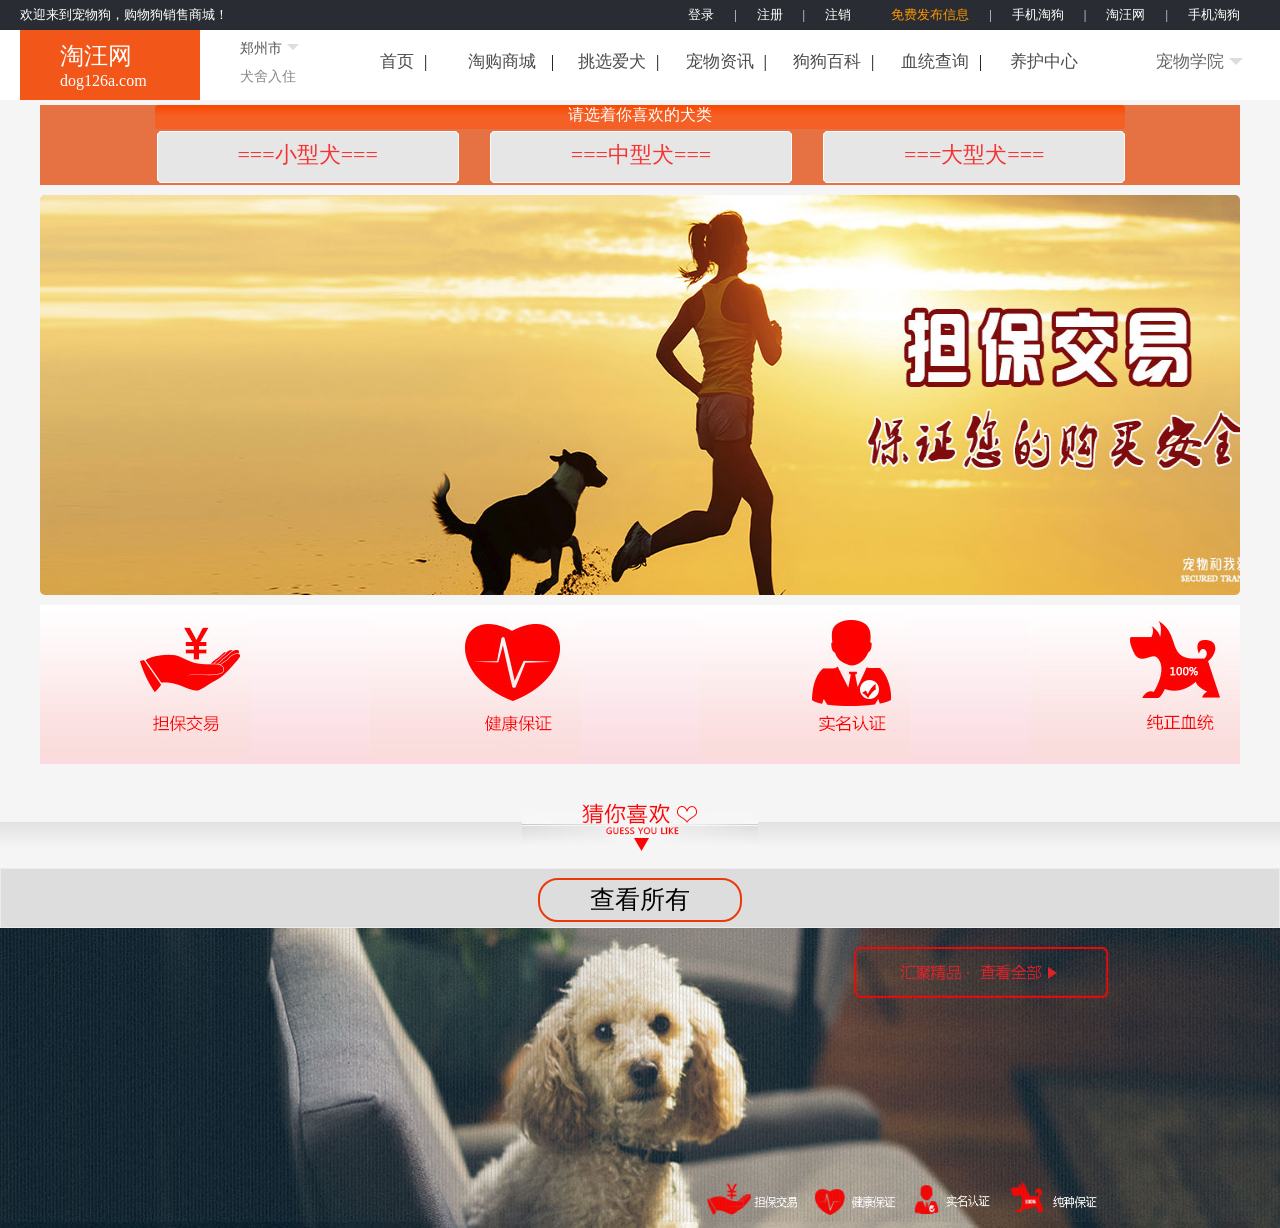
<file: commodity.html>
<!doctype html>
<html lang="en">
 <head>
  <meta charset="UTF-8">
  <meta name="Generator" content="EditPlus®">
  <meta name="Author" content="">
  <meta name="Keywords" content="">
  <meta name="Description" content="">
  <title>Document</title>
  <link rel="stylesheet" href="css/commodity.css">
  <link rel="stylesheet" href="css/base.css">
 </head>
 <body>
 <div id="header"></div>
 <!-- 导航栏  -->
   <div id="aside">
	<div>
		<div id="hint">
			请选着你喜欢的犬类
	    </div>
		  <div id="bigbox">
			<div id="marginbox">
				<div class="tobox1">
					<div class="box"><a href="">贵宾犬</a><a href="">博美犬</a></div>
				</div>
				<div class="tobox2">
					<div class="box"><a href="">泰迪犬</a><a href="">柯基犬</a></div>
				</div>
				<div class="tobox3">
					<div class="box"><a href="">茶杯犬</a><a href="">比熊犬</a></div>
				</div>
				<div class="tobox4">
					<div class="box"><a href="">比格犬</a><a href="">吉娃娃</a></div>
				</div>
				<div class="tobox5">
					<div class="maxbox">===小型犬===</div>
				</div>
			</div>
			<div id="marginbox">
				<div class="tobox1">
					<div class="box"><a href="">哈士奇</a><a href="">拉布拉多</a></div>
				</div>
				<div class="tobox2">
					<div class="box"><a href="">萨摩耶</a><a href="">金毛犬</a></div>
				</div>
				<div class="tobox3">
					<div class="box"><a href="">边境牧羊犬</a><a href="">松狮犬</a></div>
				</div>
				<div class="tobox4">
					<div class="box"><a href="">沙皮犬</a><a href="">柴犬</a></div>
				</div>
				<div class="tobox5">
					<div class="maxbox">===中型犬===</div>
				</div>
			</div>
			<div id="marginbox">
				<div class="tobox1">
					<div class="box"><a href="">阿拉斯加犬</a><a href="">秋田犬</a></div>
				</div>
				<div class="tobox2">
					<div class="box"><a href="">巨型贵宾犬</a><a href="">罗威纳</a></div>
				</div>
				<div class="tobox3">
					<div class="box"><a href="">藏獒</a><a href="">大白熊</a></div>
				</div>
				<div class="tobox4">
					<div class="box"><a href="">杜宾</a><a href="">杜高犬</a></div>
				</div>
				<div class="tobox5">
					<div class="maxbox">===大型犬===</div>
				</div>
			</div>
		  </div>
	</div>
   </div>
  </div>
 <!-- 轮播图  -->
	<div id="frame">
		<div id="potos" class="play">
			<div class="img">
				<img src="img/commodity/201801291216541604[1].jpg" alt="" width="1600" height="400">
				<img src="img/commodity/201801291217096050[1].jpg" alt="" width="1600" height="400">	
			</div>
		</div>
	</div>
<!---------- 各种认证 -------->
	<div id="renzheng">
		<a href=""><div class="renz yi"></div></a>
		<a href=""><div class="renz er"></div></a>
		<a href=""><div class="renz san"></div></a>
		<a href=""><div class="renz si"></div></a>
	</div>
<!------ 商品信息列表 -------->
	<div>
		<img src="img/commodity/image-6[1].jpg" alt="">
	</div>
	<div id="kong"></div>
	<div id="money">
		<div id="bigtable">
			<ul id="table"></ul>
		</div>	
	</div>
<!-------------- 查看所有 -------------->
	<div>
		<a href="#">
			查看所有
		</a>
	</div>
<!----------- 末尾图片 --------------->
<div id="over">
	<img src="img/commodity/foot_02[1].jpg" alt="404"width="1400" height="300px">
</div>
 <script src="js/jquery-1.11.3.js"></script>
<!--  <script src="js/header.js"></script> -->
 <script src="js/commodity.js"></script>

 <script>
	  $("#header").load("header.html");
	</script>
 </body>
</html>
</file>
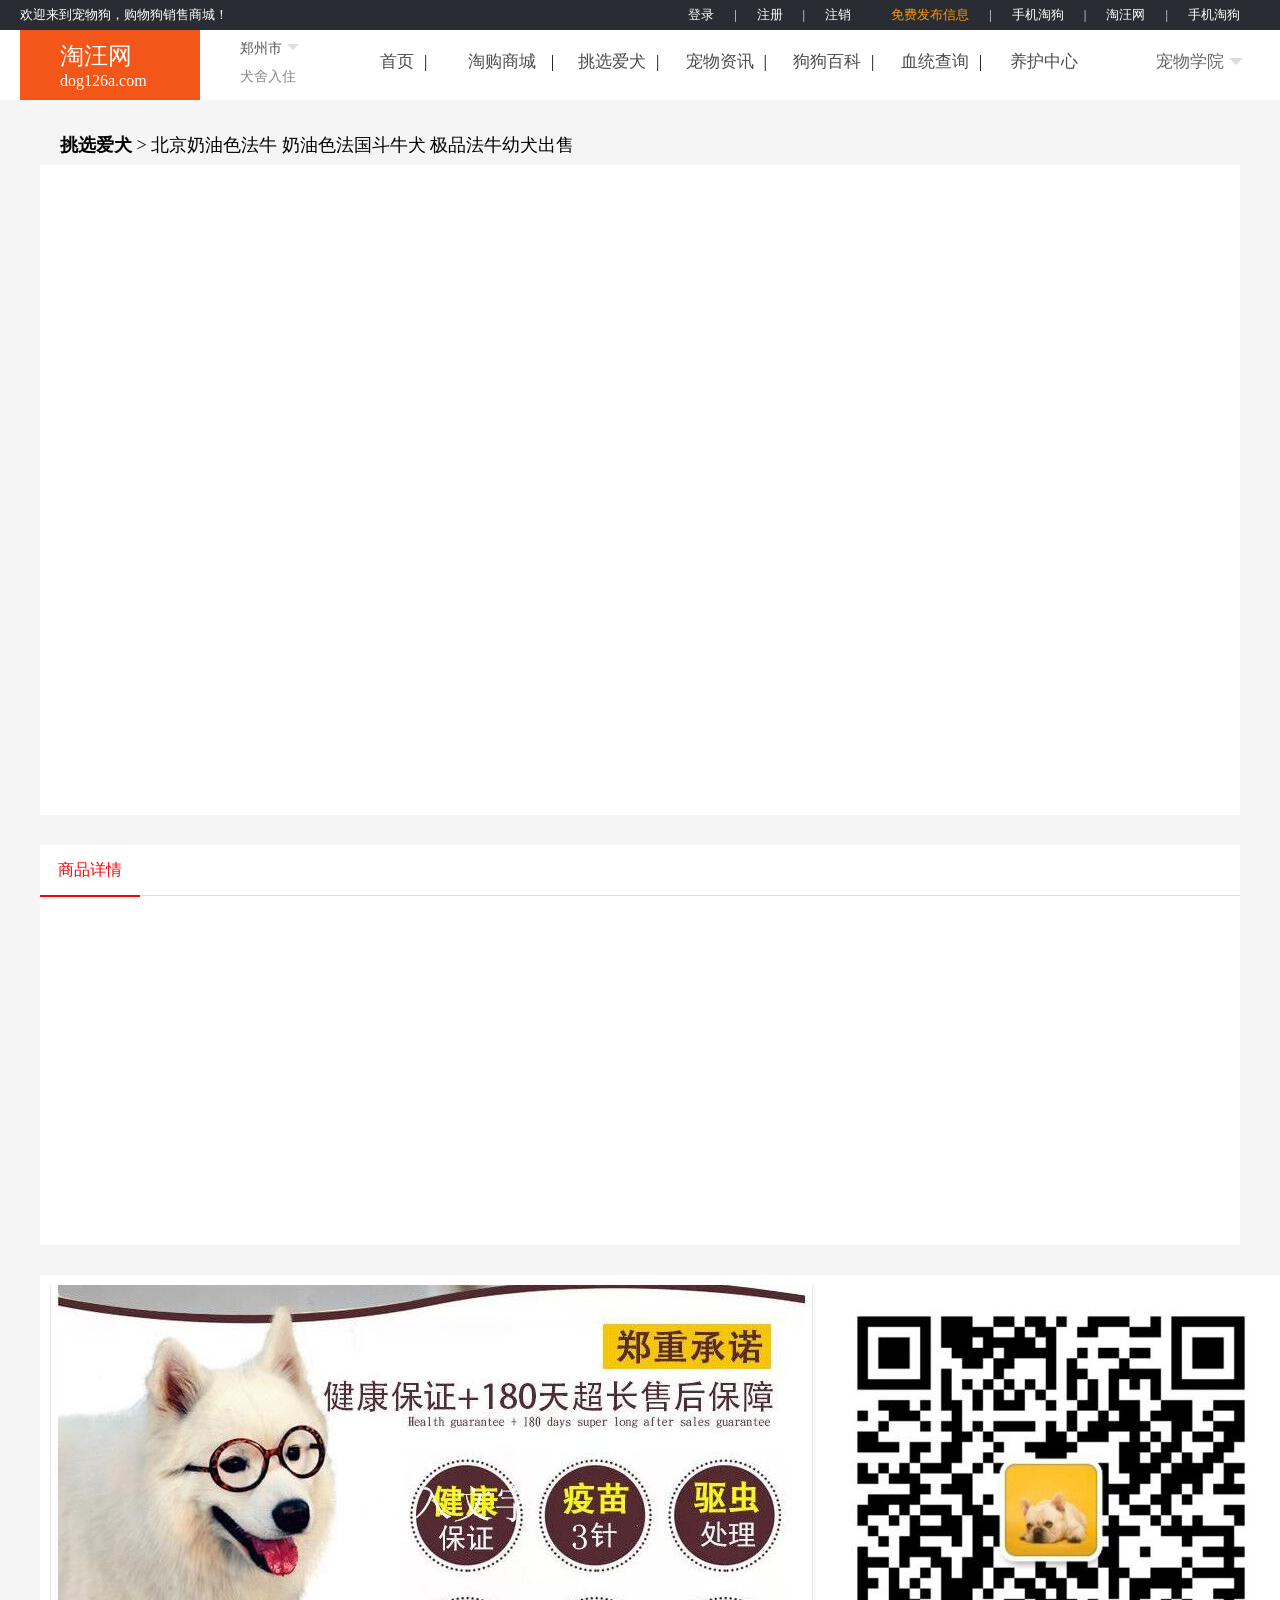
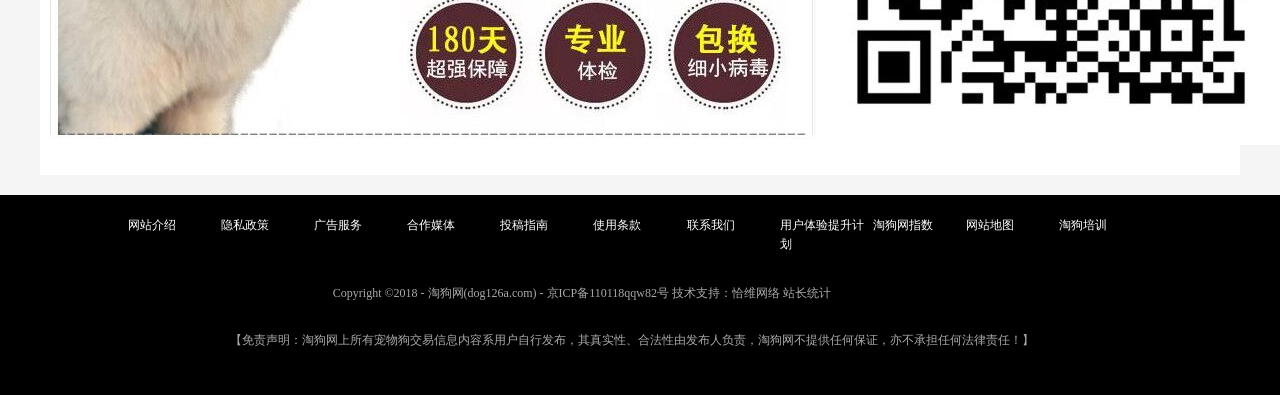
<file: dog_detail.html>
<!doctype html>
<html lang="en">
<head>
	<meta charset="UTF-8">
	<title>Document</title>
	<link rel="stylesheet" href="css/base.css">
	<link rel="stylesheet" href="css/dog_detail.css">
	
</head>
<body>
	<div id="header"></div>
    <div id="main">
	
	  <div class="current_page">
	    <span><a href="dog_select.html">挑选爱犬  </a>></span>
	    <span>北京奶油色法牛 奶油色法国斗牛犬 极品法牛幼犬出售</span>
	  </div>
	  <div class="main_body">
	    <div class="dog_detail">
		</div>
		<div class="comment">
		  <div class="title"><span>商品详情</span></div>
		  <div class="bottom">
            <!--<div class="desc"> 
			  <ul>
			    <li>基本信息</li>
			    <li><span>品种:</span>法国斗牛犬</li>
			    <li><span>别名:</span>牛头犬</li>
			    <li><span>身高:</span>30-31cm</li>
			    <li><span>体重:</span>30-31cm</li>
			    <li><span>寿命:</span>12-15岁</li>
			    <li><span>功能:</span>家庭犬</li>
			    <li><span>产地:</span>法国</li>
			  </ul>
			</div>
		    <div class="paw">
			  <ul>
			    <li>详细特征</li>
			    <li>
				  <span>粘人程度:</span>
				  <span><img src="img/dog_select/stars.png" alt=""></span>
				  <span><img src="img/dog_select/stars-o.png" alt=""></span>
				</li>
			    <li>
				  <span>掉毛程度:</span>
				  <span><img src="img/dog_select/stars.png" alt=""></span>
				  <span><img src="img/dog_select/stars-o.png" alt=""></span>
				</li>
                <li>
				  <span>美容频度:</span>
				  <span><img src="img/dog_select/stars.png" alt=""></span>
				  <span><img src="img/dog_select/stars-o.png" alt=""></span>
				</li>
			    <li>
				  <span>运动量度:</span>
				  <span><img src="img/dog_select/stars.png" alt=""></span>
				  <span><img src="img/dog_select/stars-o.png" alt=""></span>
				</li>
				<li>
				  <span>口水程度:</span>
				  <span><img src="img/dog_select/stars.png" alt=""></span>
				  <span><img src="img/dog_select/stars-o.png" alt=""></span>
				</li>
			    <li>
				  <span>耐热程度:</span>
				  <span><img src="img/dog_select/stars.png" alt=""></span>
				  <span><img src="img/dog_select/stars-o.png" alt=""></span>
				</li>
			  </ul>
			 <ul>
			    <li>
				  <span>喜叫程度:</span>
				  <span><img src="img/dog_select/stars.png" alt=""></span>
				  <span><img src="img/dog_select/stars-o.png" alt=""></span>
				</li>
			    <li>
				  <span>体味程度:</span>
				  <span><img src="img/dog_select/stars.png" alt=""></span>
				  <span><img src="img/dog_select/stars-o.png" alt=""></span>
				</li>
                <li>
				  <span>友善程度:</span>
				  <span><img src="img/dog_select/stars.png" alt=""></span>
				  <span><img src="img/dog_select/stars-o.png" alt=""></span>
				</li>
			    <li>
				  <span>可训程度:</span>
				  <span><img src="img/dog_select/stars.png" alt=""></span>
				  <span><img src="img/dog_select/stars-o.png" alt=""></span>
				</li>
				<li>
				  <span>耐寒程度:</span>
				  <span><img src="img/dog_select/stars.png" alt=""></span>
				  <span><img src="img/dog_select/stars-o.png" alt=""></span>
				</li>
			    <li>
				  <span>城市适应:</span>
				  <span><img src="img/dog_select/stars.png" alt=""></span>
				  <span><img src="img/dog_select/stars-o.png" alt=""></span>
				</li>
			 </ul>
			</div>-->
		  </div>
		</div>
		<div class="sh"><img src="img/dog_select/detail.jpg" alt=""></div> 
		</div>
	  </div>
	  <div id="footer"></div>
	</div>
	<script src="js/jquery-1.11.3.js"></script>
	<script src="js/dog_detail.js"></script>
	<script >
	  $(function(){
        $("#header").load("header.html");
		 $("#footer").load("footer.html");
	  });
	</script>
</body>
</html>
</file>
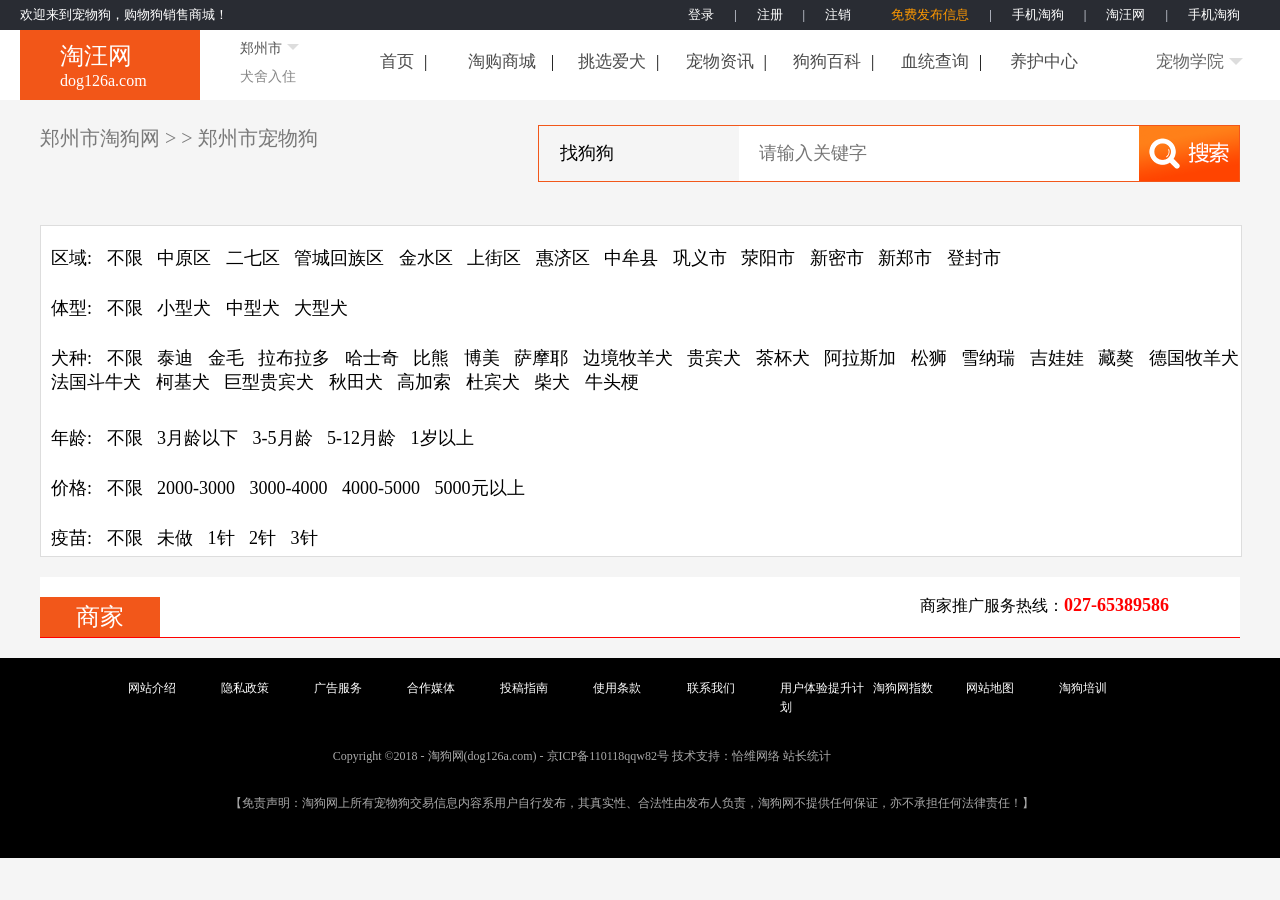
<file: dog_select.html>
<!doctype html>
<html lang="en">
<head>
	<meta charset="UTF-8">
	<title>狗狗挑选</title>
	<link rel="stylesheet" href="css/base.css">
	<link rel="stylesheet" href="css/dog_select.css">
</head>
<body>
    <div id="header"></div>
	<div class="main">
	
	  <div>
	    <div class="location">
			<a href="">
				<span class="c1"><b>郑州市</b>淘狗网</span>
				<span> > > </span>
				<span class="c2"><b>郑州市</b>宠物狗</span>
			</a>
	    </div>
		<div class="search_dog">
		  <div class="sort">
		    找狗狗
		  </div>
		  <input type="text" placeholder="请输入关键字" id="keyWord">
		  <div class="img"><a href=""><img src="img/index/search.png" alt="" id="search"></a></div>
		</div>	
	    <div class="options">
		  <div>
		    <span>区域:</span>
		    <span><a href="">不限</a></span>
		    <span><a href="">中原区</a></span>
			<span><a href="">二七区</a></span>
			<span><a href="">管城回族区</a></span>
			<span><a href="">金水区</a></span>
			<span><a href="">上街区</a></span>
			<span><a href="">惠济区</a></span>
			<span><a href="">中牟县</a></span>
			<span><a href="">巩义市</a></span>
			<span><a href="">荥阳市</a></span>
			<span><a href="">新密市</a></span>
			<span><a href="">新郑市</a></span>
			<span><a href="">登封市</a></span>
		  </div>
		  <div>
		    <span>体型:</span>
			<span><a href="">不限</a></span>
			<span><a href="">小型犬</a></span>
			<span><a href="">中型犬</a></span>
			<span><a href="">大型犬</a></span>
		  </div>
		  <div class="kinds" style="height:60px">
		    <span >犬种:</span>
		    <span><a href="">不限</a></span>
			<span><a href="">泰迪</a></span>
			<span><a href="">金毛</a></span>
			<span><a href="">拉布拉多</a></span>
			<span><a href="">哈士奇</a></span>
			<span><a href="">比熊</a></span>
			<span><a href="">博美</a></span>
			<span><a href="">萨摩耶</a></span>
			<span><a href="">边境牧羊犬</a></span>
			<span><a href="">贵宾犬</a></span>
			<span><a href="">茶杯犬</a></span>
			<span><a href="">阿拉斯加</a></span>
			<span><a href="">松狮</a></span>
			<span><a href="">雪纳瑞</a></span>
			<span><a href="">吉娃娃</a></span>
			<span><a href="">藏獒</a></span>
			<span><a href="">德国牧羊犬</a></span>
			<span><a href="">法国斗牛犬</a></span>
			<span><a href="">柯基犬</a></span>
			<span><a href="">巨型贵宾犬</a></span>
			<span><a href="">秋田犬</a></span>
			<span><a href="">高加索</a></span>
			<span><a href="">杜宾犬</a></span>
			<span><a href="">柴犬</a></span>
			<span><a href="">牛头梗</a></span>
		  </div>
		  <div>
		    <span>年龄:</span>
			<span><a href="">不限</a></span>
			<span><a href="">3月龄以下</a></span>
			<span><a href="">3-5月龄</a></span>
			<span><a href="">5-12月龄</a></span>
			<span><a href="">1岁以上</a></span>
		  </div>
		  <div>
		    <span>价格:</span>
			<span><a href="">不限</a></span>
			<span><a href="">2000-3000</a></span>
			<span><a href="">3000-4000</a></span>
			<span><a href="">4000-5000</a></span>
			<span><a href="">5000元以上</a></span>
			<span><a href=""></a></span>
		  </div>
		  <div>
		    <span>疫苗:</span>
			<span><a href="">不限</a></span>
			<span><a href="">未做</a></span>
			<span><a href="">1针</a></span>
			<span><a href="">2针</a></span>
			<span><a href="">3针</a></span>
		  </div>
		</div>
	    <div class="main_body">
		  <div class="merchant"><span>商家</span><span>商家推广服务热线：<b     style="color:red;font-size:18px;">027-65389586</b></span>
		  </div>	
		  <ul class="list">
		  </ul>
		</div>
		<ul id="pages" class="clear">
          <!--<li class="previous ">下一页</li> -->
          <!--<li class="current">1</li> -->
          <!--<li class="next">上一页</li> -->
		</ul>
	  </div>
	</div>
	<div id="footer"></div>
	<script src="js/common.js"></script>
	<script src="js/ajax.js"></script>
	<script src="js/dog_select.js"></script>
<!-- 	<script src="js/pages.js"></script> -->
	 <script src="js/jquery-1.11.3.js"></script>
	<script>
	  $("#header").load("header.html");
	</script>
	<script>
	  $("#footer").load("footer.html");
	</script>
</body>
</html>
</file>
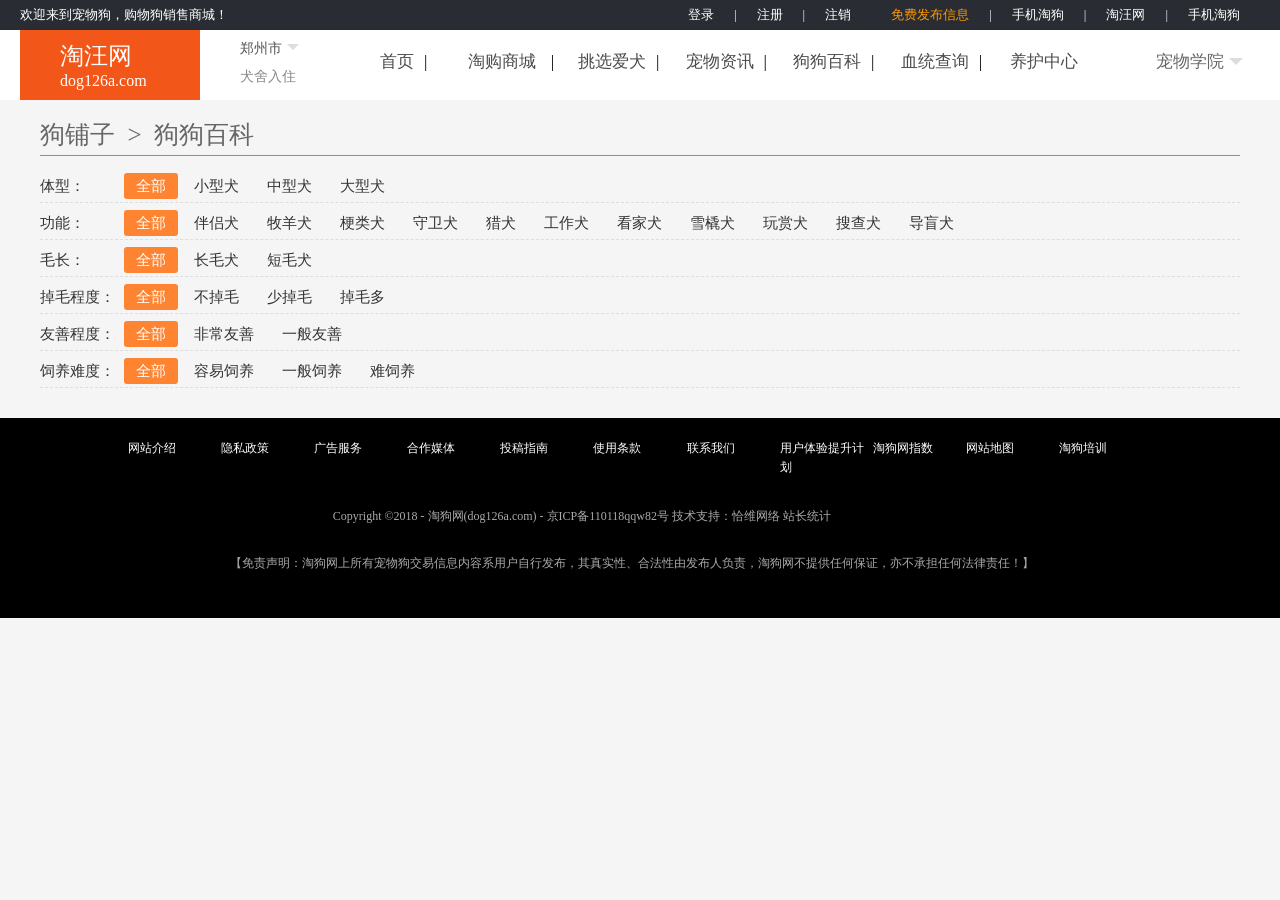
<file: Dog_Slp.html>
<!DOCTYPE html>
<html>
<head>
	<meta charset="utf-8">
	<title></title>
	<link rel="stylesheet" type="text/css" href="css/Dog_Slp.css">
	<link rel="stylesheet" type="text/css" href="css/base.css">
</head>
<body>
    <div id="header"></div>
	<div id="ggbk">
	<!--**********头部导航**************-->
		<div id="ggbk_nav" class="clear">狗铺子&nbsp;&nbsp;&gt;&nbsp;&nbsp;狗狗百科</div>
		<div>
			<p>
				<span>体型：</span>
				<a href="">全部</a>
				<a href="">小型犬</a>
				<a href="">中型犬</a>
				<a href="">大型犬</a>
			</p>
			<p>
				<span>功能：</span>
				<a href="">全部</a>
				<a href="">伴侣犬</a>
				<a href="">牧羊犬</a>
				<a href="">梗类犬</a>
				<a href="">守卫犬</a>
				<a href="">猎犬</a>
				<a href="">工作犬</a>
				<a href="">看家犬</a>
				<a href="">雪橇犬</a>
				<a href="">玩赏犬</a>
				<a href="">搜查犬</a>
				<a href="">导盲犬</a>
			</p>
			<p>
				<span>毛长：</span>
				<a href="">全部</a>
				<a href="">长毛犬</a>
				<a href="">短毛犬</a>
			</p>
			<p>
				<span>掉毛程度：</span>
				<a href="">全部</a>
				<a href="">不掉毛</a>
				<a href="">少掉毛</a>
				<a href="">掉毛多</a>
			</p>
			<p>
				<span>友善程度：</span>
				<a href="">全部</a>
				<a href="">非常友善</a>
				<a href="">一般友善</a>
			</p>
			<p>
				<span>饲养难度：</span>
				<a href="">全部</a>
				<a href="">容易饲养</a>
				<a href="">一般饲养</a>
				<a href="">难饲养</a>
			</p>
		</div>
	<!--**********品种介绍**************-->
		<ul class="breed_content">
<!-- 			<li class="breed_cla"> -->
<!-- 				<div class="dog_img lf"> -->
<!-- 					<img src="img/img_4.png"> -->
<!-- 				</div> -->
<!-- 				<div class="dog_par"> -->
<!-- 					<div class="dog_name">泰迪犬（Teddy Dog）</div> -->
<!-- 					<p class="dog_price">指导价：1500-6000元</p> -->
<!-- 					<div class="dog_ency"> -->
<!-- 						<a href="">综述</a> -->
<!-- 						<a href="">出售</a> -->
<!-- 						<a href="">介绍</a> -->
<!-- 						<a href="">挑选</a> -->
<!-- 						<a href="">养护</a> -->
<!-- 						<a href="">图片</a> -->
<!-- 					</div> -->
<!-- 				</div> -->
<!-- 			</li> -->
		</ul>
	</div>
	<div id="footer"></div>
	<script src="js/common.js"></script>
	<script type="text/javascript" src="js/ajax.js"></script>
<!-- 	<script src="js/header.js"></script> -->
	<script type="text/javascript" src="js/Dog_Slp.js"></script>
	 <script src="js/jquery-1.11.3.js"></script>
	<script >
	  $(function(){
	    $("#header").load("header.html");
	  });
	</script>
	<script >
	  $(function(){
	    $("#footer").load("footer.html");
	  });
	</script>
</body>
</html>
</file>
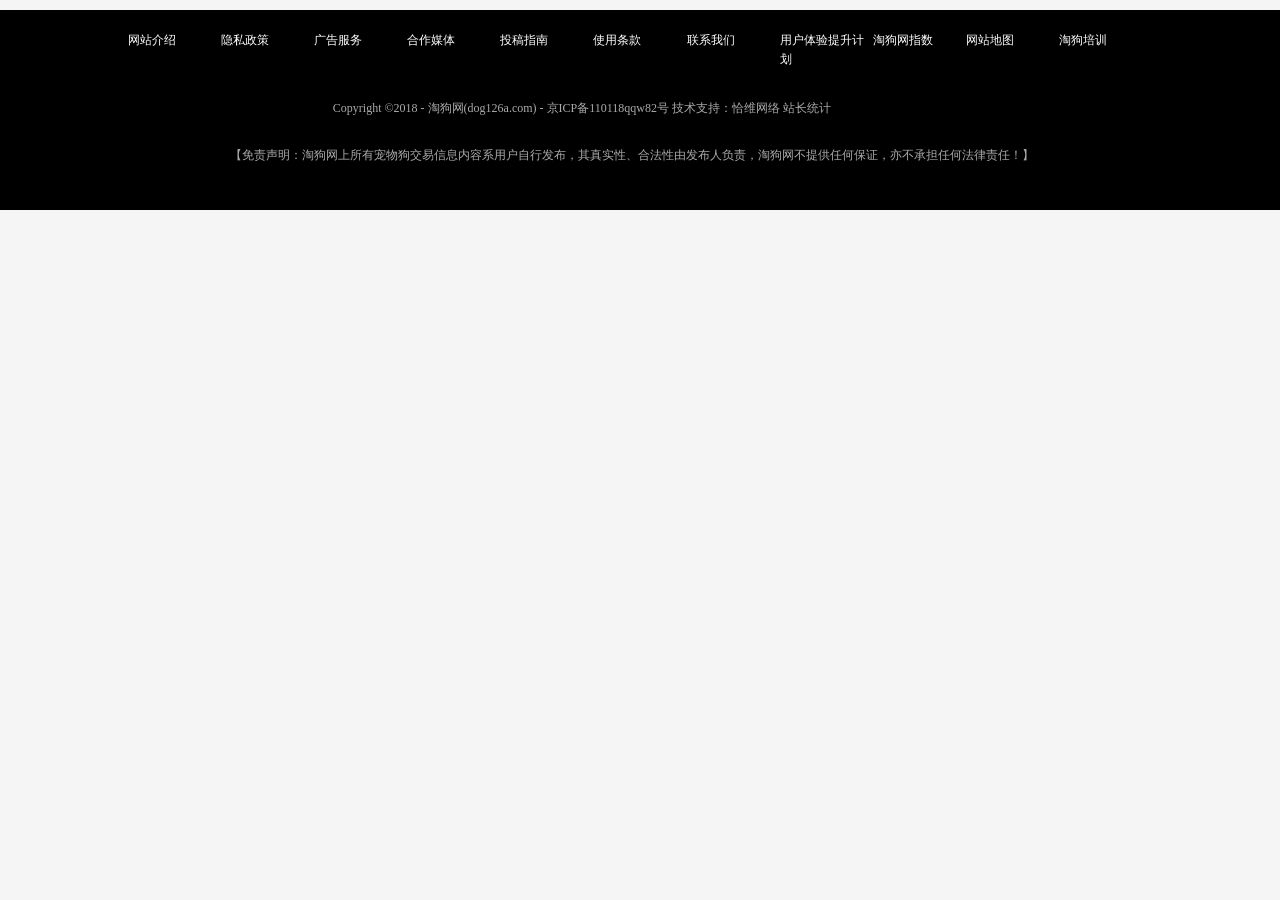
<file: footer.html>
<!doctype html>
<html lang="en">
<head>
	<meta charset="UTF-8">
	<title>footer</title>
	<link rel="stylesheet" href="css/footer.css">
	<link rel="stylesheet" href="css/base.css">
</head>
<body>
	<div class="footer">
	  <ul class="navs">
	  	<li><a href="">网站介绍</a>|</li>
	  	<li><a href="">隐私政策</a>|</li>
	  	<li><a href="">广告服务</a>|</li>
	  	<li><a href="">合作媒体</a>|</li>
	  	<li><a href="">投稿指南</a>|</li>
	  	<li><a href="">使用条款</a>|</li>
	  	<li><a href="">联系我们</a>|</li>
	  	<li><a href="">用户体验提升计划</a>|</li>
	  	<li><a href="">淘狗网指数</a>|</li>
	  	<li><a href="">网站地图</a>|</li>
	  	<li><a href="">淘狗培训</a>|</li>
	  </ul>
	  <div class="copy-right">
	     Copyright &copy;2018 - 淘狗网(dog126a.com) - 京ICP备110118qqw82号 技术支持：恰维网络 站长统计
	  </div>
	  <div class="state">
	    【免责声明：淘狗网上所有宠物狗交易信息内容系用户自行发布，其真实性、合法性由发布人负责，淘狗网不提供任何保证，亦不承担任何法律责任！】
	  </div>
	</div>
</body>
</html>
</file>
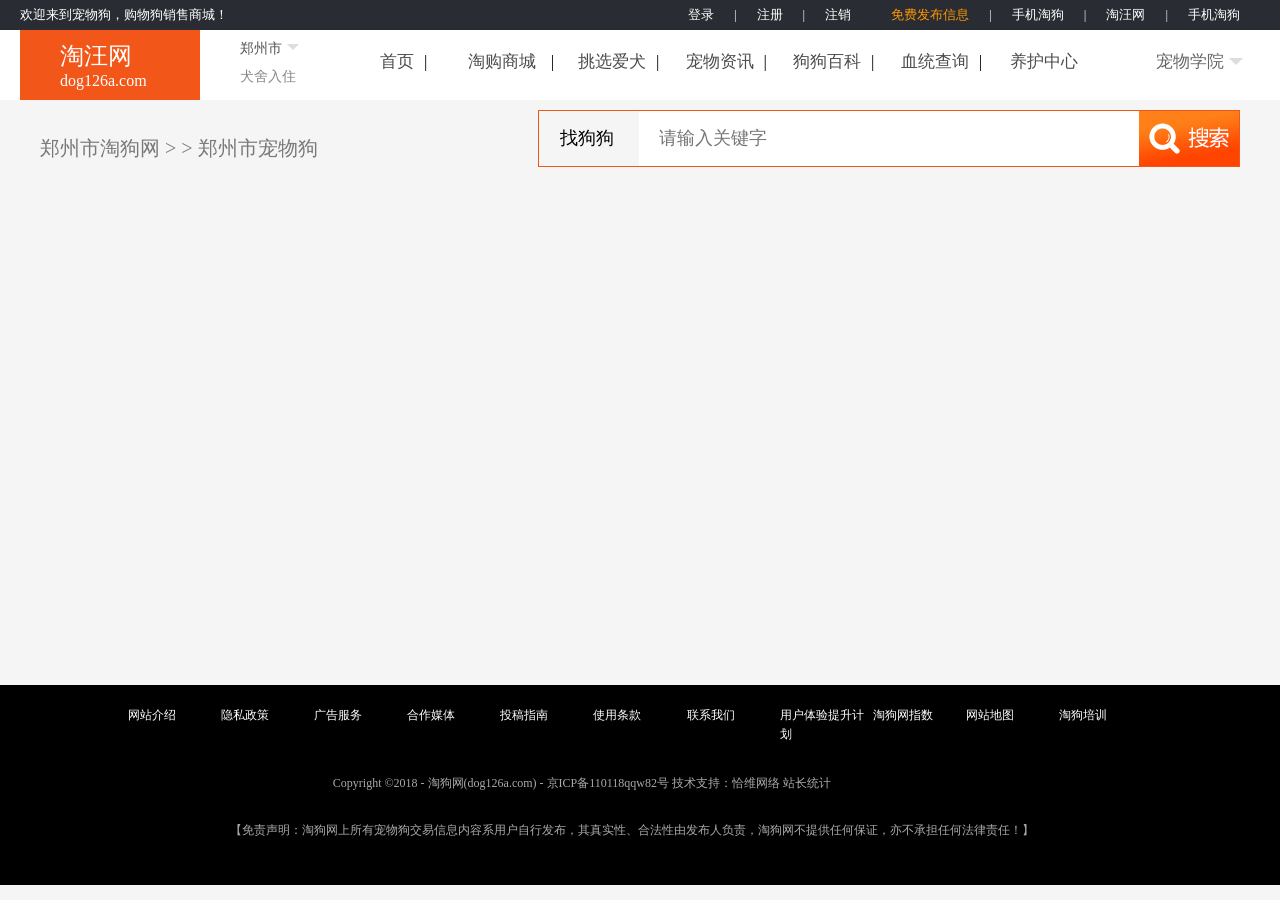
<file: goods.html>
<!doctype html>
<html lang="en">
 <head>
  <meta charset="UTF-8">
  <meta name="Generator" content="EditPlus®">
  <meta name="Author" content="">
  <meta name="Keywords" content="">
  <meta name="Description" content="">
  <title>Document</title>
  <link rel="stylesheet" href="css/base.css">
  <link rel="stylesheet" href="css/goods.css">
 </head>
 <body>
<!--  头部	 -->
  <div id="header"></div>
<!--   主体 -->
  <div>
<!--   主体头部 -->
  <div class="main_head">
    <div class="location">
			<a href="">
				<span class="c1"><b>郑州市</b>淘狗网</span>
				<span> > > </span>
				<span class="c2"><b>郑州市</b>宠物狗</span>
			</a>
	</div>
    <div class="search_dog">
		  <div class="sort">
		    找狗狗
		  </div>
		  <input type="text" placeholder="请输入关键字">
		  <div class="img"><img src="img/index/search.png" alt=""></div>
	</div>	
  </div>
  <div class="main_body"> 
    <ul class="list">
	</ul>
	<div id="pages"></div>
  </div>
  <div id="footer"></div>
  </div>
  <script src="js/common.js"></script>
  <script src="js/ajax.js"></script>
  <script src="js/pages_key.js"></script>
  <script src="js/jquery-1.11.3.js"></script>
  <script>
  $(function(){
    $("#header").load("header.html");
	 $("#footer").load("footer.html");
  });
  
  </script>
 </body>
</html>
</file>
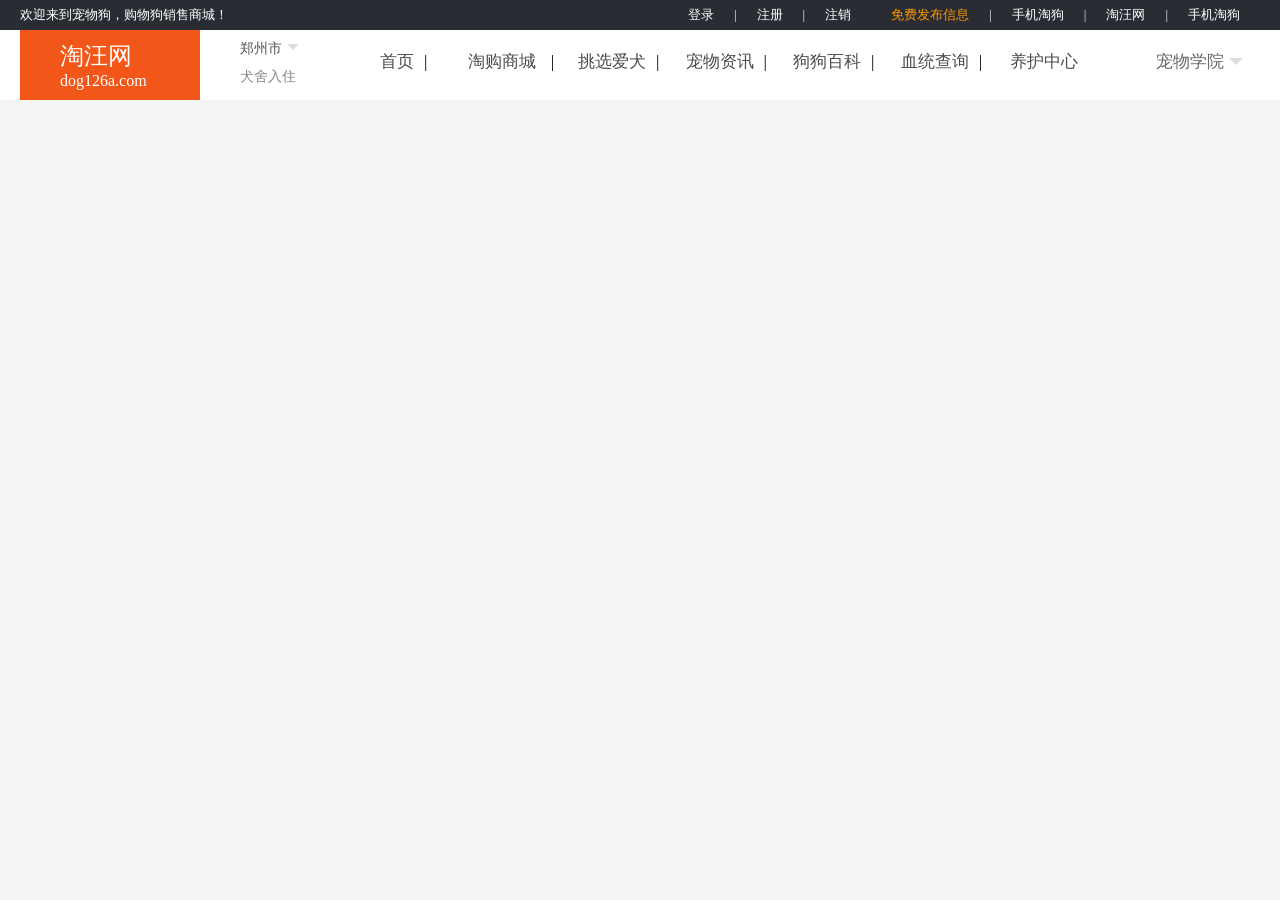
<file: header.html>
<!doctype html>
<html lang="en">
<head>
	<meta charset="UTF-8">
	<title>头部</title>
	<link rel="stylesheet" href="css/base.css">
	<link rel="stylesheet" href="css/header.css">
</head>
<body>
	<div id="header">
    <div class="header_top wrap">
	  <span class="title"><a href="index.html">欢迎<span></span>来到宠物狗，购物狗销售商城！</a></span>
	  <ul class="rf ">
	  	<li class="lf" id="login"><a href="">登录</a><span>|</span></li>
	  	<li  class="lf" id="register_sort"><a href="register.html">注册</a><span>|</span></li>
		<li class="lf" style="" id="signout"><a href="">注销</a></li>
	  	<li  class="lf"><a href="" style="color:#ff9900;">免费发布信息</a><span>|</span></li>
	  	<li class="lf"><a href="">手机淘狗</a><span>|</span></li>
	  	<li  class="lf"><a href="commodity.html">淘汪网</a><span>|</span></li>
	  	<li  class="lf"><a href="#">手机淘狗</a></li>
	  </ul>
	</div>
    <div class="header_index wrap">
     <div class="logol lf">
	   <p><a href="index.html" style="color:#fff;font-size:24px;font-family:华文行楷;">淘汪网</a></p>
	   <p><a href="index.html" style="color:#fff">dog126a.com</a></p>
	 </div>
	 <div class="city_selector lf">
	     <p class="city"><a href="" style="color:#545454;" data-location="lc">郑州市</a><i class="triangle"></i></p>
	     <p class="other"><a href="" style="color:#888;">犬舍入住</a></p>
		 <div class="select_wrap">
	       <div class="search_wrap">
	         <input type="text" placeholder="请输入搜索城市中文名称" id="select_name">
		     <div><a href="">搜索</a></div>
	       </div>
	       <div class="searchCity_wrap" >
		     <div class="searchCity_result"></div>
		     <ul class="searchCity_hot">
			   <li><a href="">北京</a></li>
			   <li><a href="">上海</a></li>
			   <li><a href="">广州</a></li>
			   <li><a href="">深圳</a></li>
			   <li><a href="">武汉</a></li>
			   <li><a href="">成都</a></li>
			   <li><a href="">重庆</a></li>
			 </ul>
             <div class="capital-wrap" >
                <span class=""><a href="#con1">	ABCDEFG</a></span>
                <span class="current" ><a href="#con2">HJKLMNP</a></span>
                <span class=""><a href="#con3">QRSTWXYZ</a></span>
             </div>
			 <div class="location1">	
               <ul class="cities-wrap" id="con1" >
                  <li>
                     <div class="capital" id="key" >A</div>
                     <div class="cities ">
                              <span class="select_city" data-val="131">鞍山</span>
                              <span class="select_city" data-val="179">阿拉善盟</span>
                              <span class="select_city" data-val="219">安庆市</span>
                              <span class="select_city" data-val="274">安阳市</span>
                              <span class="select_city" data-val="376">阿坝</span>
                              <span class="select_city" data-val="382">安顺市</span>
                              <span class="select_city" data-val="413">阿里</span>
                              <span class="select_city" data-val="423">安康市</span>
                              <span class="select_city" data-val="763">阿克苏地区</span>
                     </div>
                  </li>
                  <li>
                     <div class="capital">B</div>
                     <div class="cities rf">
                              <span class="select_city" data-val="3">北京市</span>
                              <span class="select_city" data-val="114">保定</span>
                              <span class="select_city" data-val="133">本溪</span>
                              <span class="select_city" data-val="149">白山市</span>
                              <span class="select_city" data-val="151">白城市</span>
                              <span class="select_city" data-val="169">包头市</span>
                              <span class="select_city" data-val="175">巴彦淖尔市</span>
                              <span class="select_city" data-val="210">亳州市</span>
                              <span class="select_city" data-val="213">蚌埠市</span>
                              <span class="select_city" data-val="258">滨州</span>
                              <span class="select_city" data-val="347">北海</span>
                              <span class="select_city" data-val="352">百色</span>
                              <span class="select_city" data-val="374">巴中</span>
                              <span class="select_city" data-val="384">毕节地区</span>
                              <span class="select_city" data-val="402">保山市</span>
                              <span class="select_city" data-val="417">宝鸡市</span>
                              <span class="select_city" data-val="429">白银市</span>
                              <span class="select_city" data-val="761">博尔塔拉州</span>
                              <span class="select_city" data-val="762">巴音郭楞州</span>
                     </div>
                  </li>
                  <li>
                     <div class="capital">C</div>
                     <div class="cities rf">
                              <span class="select_city" data-val="61">重庆市</span>
                              <span class="select_city" data-val="110">承德</span>
                              <span class="select_city" data-val="112">沧州</span>
                              <span class="select_city" data-val="121">长治市</span>
                              <span class="select_city" data-val="144">长春市</span>
                              <span class="select_city" data-val="171">赤峰市</span>
                              <span class="select_city" data-val="184">常州</span>
                              <span class="select_city" data-val="215">滁州市</span>
                              <span class="select_city" data-val="216">巢湖市</span>
                              <span class="select_city" data-val="220">池州市</span>
                              <span class="select_city" data-val="302">长沙市</span>
                              <span class="select_city" data-val="311">郴州市</span>
                              <span class="select_city" data-val="312">常德市</span>
                              <span class="select_city" data-val="337">潮州</span>
                              <span class="select_city" data-val="356">崇左</span>
                              <span class="select_city" data-val="358">成都</span>
                              <span class="select_city" data-val="403">楚雄彝族自治州</span>
                              <span class="select_city" data-val="412">昌都</span>
                              <span class="select_city" data-val="760">昌吉州</span>
                     </div>
                  </li>
                  <li>
                     <div class="capital">D</div>
                     <div class="cities ">
                              <span class="select_city" data-val="118">大同市</span>
                              <span class="select_city" data-val="130">大连</span>
                              <span class="select_city" data-val="134">丹东</span>
                              <span class="select_city" data-val="158">大庆</span>
                              <span class="select_city" data-val="166">大兴安岭</span>
                              <span class="select_city" data-val="252">德州</span>
                              <span class="select_city" data-val="263">东营</span>
                              <span class="select_city" data-val="323">东莞</span>
                              <span class="select_city" data-val="362">德阳</span>
                              <span class="select_city" data-val="373">达州</span>
                              <span class="select_city" data-val="395">德宏傣族景颇族自治州</span>
                              <span class="select_city" data-val="397">迪庆藏族自治州</span>
                              <span class="select_city" data-val="400">大理白族自治州</span>
                              <span class="select_city" data-val="434">定西市</span>
                     </div>
                  </li>
                  <li>
                     <div class="capital">E</div>
                     <div class="cities ">
                              <span class="select_city" data-val="173">鄂尔多斯市</span>
                              <span class="select_city" data-val="291">恩施</span>
                              <span class="select_city" data-val="295">鄂州</span>
                     </div>
                  </li>
                  <li>
                     <div class="capital">F</div>
                     <div class="cities ">
                              <span class="select_city" data-val="132">抚顺</span>
                              <span class="select_city" data-val="137">阜新</span>
                              <span class="select_city" data-val="212">阜阳市</span>
                              <span class="select_city" data-val="225">福州市</span>
                              <span class="select_city" data-val="244">抚州市</span>
                              <span class="select_city" data-val="322">佛山</span>
                              <span class="select_city" data-val="348">防城港</span>
                     </div>
                  </li>
                  <li>
                     <div class="capital">G</div>
                     <div class="cities ">
                              <span class="select_city" data-val="241">赣州市</span>
                              <span class="select_city" data-val="318">广州</span>
                              <span class="select_city" data-val="345">桂林</span>
                              <span class="select_city" data-val="350">贵港</span>
                              <span class="select_city" data-val="364">广元</span>
                              <span class="select_city" data-val="372">广安</span>
                              <span class="select_city" data-val="377">甘孜</span>
                              <span class="select_city" data-val="380">贵阳市</span>
                              <span class="select_city" data-val="439">甘南州</span>
                              <span class="select_city" data-val="448">果洛藏族自治州</span>
                              <span class="select_city" data-val="453">固原市</span>
                     </div>
                  </li>
               </ul>
               <ul class="cities-wrap current " id="con2">
                  <li>
                     <div class="capital" style="color:#ddd">H</div>
                     <div class="cities">
                              <span class="select_city" data-val="106">衡水</span>
                              <span class="select_city" data-val="111">邯郸</span>
                              <span class="select_city" data-val="142">葫芦岛</span>
                              <span class="select_city" data-val="154">哈尔滨</span>
                              <span class="select_city" data-val="163">鹤岗</span>
                              <span class="select_city" data-val="164">黑河</span>
                              <span class="select_city" data-val="168">呼和浩特市</span>
                              <span class="select_city" data-val="174">呼伦贝尔市</span>
                              <span class="select_city" data-val="189">淮安</span>
                              <span class="select_city" data-val="195">杭州</span>
                              <span class="select_city" data-val="199">湖州</span>
                              <span class="select_city" data-val="207">淮北市</span>
                              <span class="select_city" data-val="208">合肥市</span>
                              <span class="select_city" data-val="214">淮南市</span>
                              <span class="select_city" data-val="223">黄山市</span>
                              <span class="select_city" data-val="260">菏泽</span>
                              <span class="select_city" data-val="277">鹤壁市</span>
                              <span class="select_city" data-val="289">黄石</span>
                              <span class="select_city" data-val="290">黄冈</span>
                              <span class="select_city" data-val="309">怀化市</span>
                              <span class="select_city" data-val="313">衡阳市</span>
                              <span class="select_city" data-val="326">惠州</span>
                              <span class="select_city" data-val="330">河源</span>
                              <span class="select_city" data-val="340">海口市</span>
                              <span class="select_city" data-val="353">贺州</span>
                              <span class="select_city" data-val="354">河池</span>
                              <span class="select_city" data-val="392">红河哈尼族彝族自治州</span>
                              <span class="select_city" data-val="421">汉中市</span>
                              <span class="select_city" data-val="442">海东行署</span>
                              <span class="select_city" data-val="443">海北藏族自治州</span>
                              <span class="select_city" data-val="444">海南藏族自治州</span>
                              <span class="select_city" data-val="445">海西州</span>
                              <span class="select_city" data-val="446">黄南藏族自治州</span>
                              <span class="select_city" data-val="759">哈密市</span>
                              <span class="select_city" data-val="766">和田</span>
                     </div>
                  </li>
                  <li>
                     <div class="capital">J</div>
                     <div class="cities">
                              <span class="select_city" data-val="123">晋中市</span>
                              <span class="select_city" data-val="125">晋城市</span>
                              <span class="select_city" data-val="135">锦州</span>
                              <span class="select_city" data-val="145">吉林市</span>
                              <span class="select_city" data-val="157">佳木斯</span>
                              <span class="select_city" data-val="159">鸡西</span>
                              <span class="select_city" data-val="198">嘉兴</span>
                              <span class="select_city" data-val="201">金华</span>
                              <span class="select_city" data-val="236">景德镇市</span>
                              <span class="select_city" data-val="238">九江市</span>
                              <span class="select_city" data-val="242">吉安市</span>
                              <span class="select_city" data-val="247">济南</span>
                              <span class="select_city" data-val="251">济宁</span>
                              <span class="select_city" data-val="270">焦作市</span>
                              <span class="select_city" data-val="272">济源市</span>
                              <span class="select_city" data-val="286">荆州</span>
                              <span class="select_city" data-val="292">荆门</span>
                              <span class="select_city" data-val="306">吉首市</span>
                              <span class="select_city" data-val="325">江门</span>
                              <span class="select_city" data-val="336">揭阳</span>
                              <span class="select_city" data-val="427">嘉峪关</span>
                              <span class="select_city" data-val="428">金昌市</span>
                              <span class="select_city" data-val="431">酒泉市</span>
                     </div>
                  </li>
                  <li>
                     <div class="capital">K</div>
                     <div class="cities">
                              <span class="select_city" data-val="267">开封市</span>
                              <span class="select_city" data-val="390">昆明市</span>
                              <span class="select_city" data-val="756">克拉玛依市</span>
                              <span class="select_city" data-val="764">克孜勒苏州</span>
                              <span class="select_city" data-val="765">喀什</span>
                     </div>
                  </li>
                  <li>
                     <div class="capital">L</div>
                     <div class="cities">
                              <span class="select_city" data-val="115">廊坊</span>
                              <span class="select_city" data-val="124">吕梁市</span>
                              <span class="select_city" data-val="126">临汾市</span>
                              <span class="select_city" data-val="138">辽阳</span>
                              <span class="select_city" data-val="147">辽源市</span>
                              <span class="select_city" data-val="193">连云港</span>
                              <span class="select_city" data-val="205">丽水</span>
                              <span class="select_city" data-val="209">六安市</span>
                              <span class="select_city" data-val="232">龙岩市</span>
                              <span class="select_city" data-val="256">临沂</span>
                              <span class="select_city" data-val="257">莱芜</span>
                              <span class="select_city" data-val="259">聊城</span>
                              <span class="select_city" data-val="266">洛阳市</span>
                              <span class="select_city" data-val="308">娄底市</span>
                              <span class="select_city" data-val="344">柳州</span>
                              <span class="select_city" data-val="355">来宾</span>
                              <span class="select_city" data-val="361">泸州</span>
                              <span class="select_city" data-val="368">乐山</span>
                              <span class="select_city" data-val="378">凉山</span>
                              <span class="select_city" data-val="383">六盘水市</span>
                              <span class="select_city" data-val="396">丽江市</span>
                              <span class="select_city" data-val="405">临沧市</span>
                              <span class="select_city" data-val="407">拉萨</span>
                              <span class="select_city" data-val="409">林芝</span>
                              <span class="select_city" data-val="426">兰州市</span>
                              <span class="select_city" data-val="435">陇南市</span>
                              <span class="select_city" data-val="438">临夏州</span>
                     </div>
                   </li>
                  <li>
                     <div class="capital">M</div>
                     <div class="cities">
                              <span class="select_city" data-val="156">牡丹江</span>
                              <span class="select_city" data-val="218">马鞍山</span>
                              <span class="select_city" data-val="331">梅州</span>
                              <span class="select_city" data-val="334">茂名</span>
                              <span class="select_city" data-val="363">绵阳</span>
                              <span class="select_city" data-val="369">眉山</span>
                     </div>
                  </li>
                  <li>
                     <div class="capital">N</div>
                     <div class="cities">
                              <span class="select_city" data-val="181">南京</span>
                              <span class="select_city" data-val="186">南通</span>
                              <span class="select_city" data-val="196">宁波</span>
                              <span class="select_city" data-val="231">南平市</span>
                              <span class="select_city" data-val="233">宁德市</span>
                              <span class="select_city" data-val="235">南昌市</span>
                              <span class="select_city" data-val="269">南阳市</span>
                              <span class="select_city" data-val="343">南宁</span>
                              <span class="select_city" data-val="366">内江</span>
                              <span class="select_city" data-val="370">南充</span>
                              <span class="select_city" data-val="401">怒江傈僳族自治州</span>
                              <span class="select_city" data-val="411">那曲</span>
                     </div>
                  </li>
                  <li>
                     <div class="capital">P</div>
                     <div class="cities">
                              <span class="select_city" data-val="141">盘锦</span>
                              <span class="select_city" data-val="227">莆田市</span>
                              <span class="select_city" data-val="237">萍乡市</span>
                              <span class="select_city" data-val="268">平顶山市</span>
                              <span class="select_city" data-val="282">濮阳市</span>
                              <span class="select_city" data-val="360">攀枝花</span>
                              <span class="select_city" data-val="436">平凉市</span>
                     </div>
                  </li>
               </ul>
               <ul class="cities-wrap " id="con3">
                  <li>
                     <div class="capital">Q</div>
                     <div class="cities">
                              <span class="select_city" data-val="108">秦皇岛</span>
                              <span class="select_city" data-val="155">齐齐哈尔</span>
                              <span class="select_city" data-val="162">七台河</span>
                              <span class="select_city" data-val="202">衢州</span>
                              <span class="select_city" data-val="229">泉州市</span>
                              <span class="select_city" data-val="248">青岛</span>
                              <span class="select_city" data-val="299">潜江</span>
                              <span class="select_city" data-val="332">清远</span>
                              <span class="select_city" data-val="349">钦州</span>
                              <span class="select_city" data-val="386">黔东南州</span>
                              <span class="select_city" data-val="387">黔南州</span>
                              <span class="select_city" data-val="388">黔西南州</span>
                              <span class="select_city" data-val="391">曲靖市</span>
                              <span class="select_city" data-val="437">庆阳市</span>
                     </div>
                  </li>
                  <li>
                     <div class="capital">R</div>
                     <div class="cities">
                              <span class="select_city" data-val="253">日照</span>
                              <span class="select_city" data-val="408">日喀则</span>
                     </div>
                   </li>
                  <li>
                     <div class="capital">S</div>
                     <div class="cities">
                              <span class="select_city" data-val="41">上海市</span>
                              <span class="select_city" data-val="105">石家庄</span>
                              <span class="select_city" data-val="119">朔州市</span>
                              <span class="select_city" data-val="129">沈阳</span>
                              <span class="select_city" data-val="146">四平市</span>
                              <span class="select_city" data-val="150">松原市</span>
                              <span class="select_city" data-val="161">双鸭山</span>
                              <span class="select_city" data-val="165">绥化</span>
                              <span class="select_city" data-val="182">苏州</span>
                              <span class="select_city" data-val="192">宿迁</span>
                              <span class="select_city" data-val="200">绍兴</span>
                              <span class="select_city" data-val="211">宿州市</span>
                              <span class="select_city" data-val="228">三明市</span>
                              <span class="select_city" data-val="245">上饶市</span>
                              <span class="select_city" data-val="278">商丘市</span>
                              <span class="select_city" data-val="281">三门峡市</span>
                              <span class="select_city" data-val="287">十堰</span>
                              <span class="select_city" data-val="298">随州</span>
                              <span class="select_city" data-val="300">神农架</span>
                              <span class="select_city" data-val="305">邵阳市</span>
                              <span class="select_city" data-val="319">深圳</span>
                              <span class="select_city" data-val="321">汕头</span>
                              <span class="select_city" data-val="329">韶关</span>
                              <span class="select_city" data-val="335">汕尾</span>
                              <span class="select_city" data-val="341">三亚市</span>
                              <span class="select_city" data-val="365">遂宁</span>
                              <span class="select_city" data-val="399">思茅市</span>
                              <span class="select_city" data-val="410">山南</span>
                              <span class="select_city" data-val="424">商洛市</span>
                              <span class="select_city" data-val="451">石嘴山市</span>
                     </div>
                  </li>
                  <li>
                     <div class="capital">T</div>
                     <div class="cities">
                              <span class="select_city" data-val="22">天津市</span>
                              <span class="select_city" data-val="107">唐山</span>
                              <span class="select_city" data-val="117">太原市</span>
                              <span class="select_city" data-val="139">铁岭</span>
                              <span class="select_city" data-val="148">通化市</span>
                              <span class="select_city" data-val="172">通辽市</span>
                              <span class="select_city" data-val="188">泰州</span>
                              <span class="select_city" data-val="204">台州</span>
                              <span class="select_city" data-val="221">铜陵市</span>
                              <span class="select_city" data-val="250">泰安</span>
                              <span class="select_city" data-val="279">漯河市</span>
                              <span class="select_city" data-val="296">天门</span>
                              <span class="select_city" data-val="385">铜仁地区</span>
                              <span class="select_city" data-val="416">铜川市</span>
                              <span class="select_city" data-val="430">天水市</span>
                              <span class="select_city" data-val="757">吐鲁番市</span>
                     </div>
                  </li>
                  <li>
                     <div class="capital">W</div>
                     <div class="cities">
                              <span class="select_city" data-val="170">乌海市</span>
                              <span class="select_city" data-val="176">乌兰察布市</span>
                              <span class="select_city" data-val="183">无锡</span>
                              <span class="select_city" data-val="197">温州</span>
                              <span class="select_city" data-val="217">芜湖市</span>
                              <span class="select_city" data-val="254">潍坊</span>
                              <span class="select_city" data-val="262">威海</span>
                              <span class="select_city" data-val="284">武汉</span>
                              <span class="select_city" data-val="346">梧州</span>
                              <span class="select_city" data-val="398">文山壮族苗族自治州</span>
                              <span class="select_city" data-val="419">渭南市</span>
                              <span class="select_city" data-val="433">武威市</span>
                              <span class="select_city" data-val="452">吴忠市</span>
                              <span class="select_city" data-val="755">乌鲁木齐市</span>
                     </div>
                  </li>
                  <li>
                     <div class="capital">X</div>
                     <div class="cities">
                              <span class="select_city" data-val="113">邢台</span>
                              <span class="select_city" data-val="120">忻州市</span>
                              <span class="select_city" data-val="177">锡林郭勒盟</span>
                              <span class="select_city" data-val="178">兴安盟</span>
                              <span class="select_city" data-val="190">徐州</span>
                              <span class="select_city" data-val="222">宣城市</span>
                              <span class="select_city" data-val="226">厦门市</span>
                              <span class="select_city" data-val="239">新余市</span>
                              <span class="select_city" data-val="271">信阳市</span>
                              <span class="select_city" data-val="276">新乡市</span>
                              <span class="select_city" data-val="280">许昌市</span>
                              <span class="select_city" data-val="288">襄樊</span>
                              <span class="select_city" data-val="293">咸宁</span>
                              <span class="select_city" data-val="294">孝感</span>
                              <span class="select_city" data-val="297">仙桃</span>
                              <span class="select_city" data-val="304">湘潭市</span>
                              <span class="select_city" data-val="316">湘西州</span>
                              <span class="select_city" data-val="404">西双版纳傣族自治州</span>
                              <span class="select_city" data-val="415">西安市</span>
                              <span class="select_city" data-val="418">咸阳市</span>
                              <span class="select_city" data-val="441">西宁市</span>
                     </div>
                  </li>
                  <li>
                     <div class="capital">Y</div>
                     <div class="cities">
                              <span class="select_city" data-val="122">阳泉市</span>
                              <span class="select_city" data-val="127">运城市</span>
                              <span class="select_city" data-val="136">营口</span>
                              <span class="select_city" data-val="152">延边州</span>
                              <span class="select_city" data-val="160">伊春</span>
                              <span class="select_city" data-val="185">扬州</span>
                              <span class="select_city" data-val="191">盐城</span>
                              <span class="select_city" data-val="240">鹰潭市</span>
                              <span class="select_city" data-val="243">宜春市</span>
                              <span class="select_city" data-val="261">烟台</span>
                              <span class="select_city" data-val="285">宜昌</span>
                              <span class="select_city" data-val="307">岳阳市</span>
                              <span class="select_city" data-val="310">永州市</span>
                              <span class="select_city" data-val="314">益阳市</span>
                              <span class="select_city" data-val="328">阳江</span>
                              <span class="select_city" data-val="333">云浮</span>
                              <span class="select_city" data-val="351">玉林</span>
                              <span class="select_city" data-val="371">宜宾</span>
                              <span class="select_city" data-val="375">雅安</span>
                              <span class="select_city" data-val="394">玉溪市</span>
                              <span class="select_city" data-val="420">延安市</span>
                              <span class="select_city" data-val="422">榆林市</span>
                              <span class="select_city" data-val="447">玉树藏族自治州</span>
                              <span class="select_city" data-val="450">银川市</span>
                              <span class="select_city" data-val="767">伊犁州</span>
                     </div>
                  </li>
                  <li>
                     <div class="capital">Z</div>
                     <div class="cities">
                              <span class="select_city" data-val="109">张家口</span>
                              <span class="select_city" data-val="140">朝阳</span>
                              <span class="select_city" data-val="187">镇江</span>
                              <span class="select_city" data-val="203">舟山</span>
                              <span class="select_city" data-val="230">漳州市</span>
                              <span class="select_city" data-val="249">淄博</span>
                              <span class="select_city" data-val="255">枣庄</span>
                              <span class="select_city" data-val="265">郑州市</span>
                              <span class="select_city" data-val="273">周口市</span>
                              <span class="select_city" data-val="275">驻马店市</span>
                              <span class="select_city" data-val="303">株洲市</span>
                              <span class="select_city" data-val="315">张家界</span>
                              <span class="select_city" data-val="320">珠海</span>
                              <span class="select_city" data-val="324">中山</span>
                              <span class="select_city" data-val="327">肇庆</span>
                              <span class="select_city" data-val="338">湛江</span>
                              <span class="select_city" data-val="359">自贡</span>
                              <span class="select_city" data-val="367">资阳</span>
                              <span class="select_city" data-val="381">遵义市</span>
                              <span class="select_city" data-val="393">昭通市</span>
                              <span class="select_city" data-val="432">张掖市</span>
                              <span class="select_city" data-val="454">中卫市</span>
                     </div>
                  </li>
               </ul>
			</div>
		   </div>
	     </div>
     </div>
	  <ul class="nav clear">	
		     <li><a href="index.html">首页</a><span>|</span></li>
	         <li><a href="commodity.html">淘购商城</a> <span>|</span>	</li>
	         <li><a href="dog_select.html">挑选爱犬</a><span>|</span></li>
	         <li><a href="desktop.html">宠物资讯</a><span>|</span></li>
	         <li><a href="Dog_Slp.html">狗狗百科</a><span>|</span></li>
	         <li><a href="XT.html">血统查询</a><span>|</span></li>
	         <li><a href="yh.html">养护中心</a></li>
	  </ul>
	  <div class="pet_school clear">
		 <span>宠物学院<i></i></span>	
		 <ul>
			 <li><a href="select_dog.html">选狗技巧</a></li>
			  <li><a href="yanggou_1.html">养狗知识</a></li>
		  </ul>
	  </div>
    </div> 
  </div>
  <script src="js/common.js"></script>
   <script src="js/header.js"></script>
  <script src="js/jquery-1.11.3.js"></script> 
   <script src="js/header1.js"></script> 
</body>
</html>
</file>
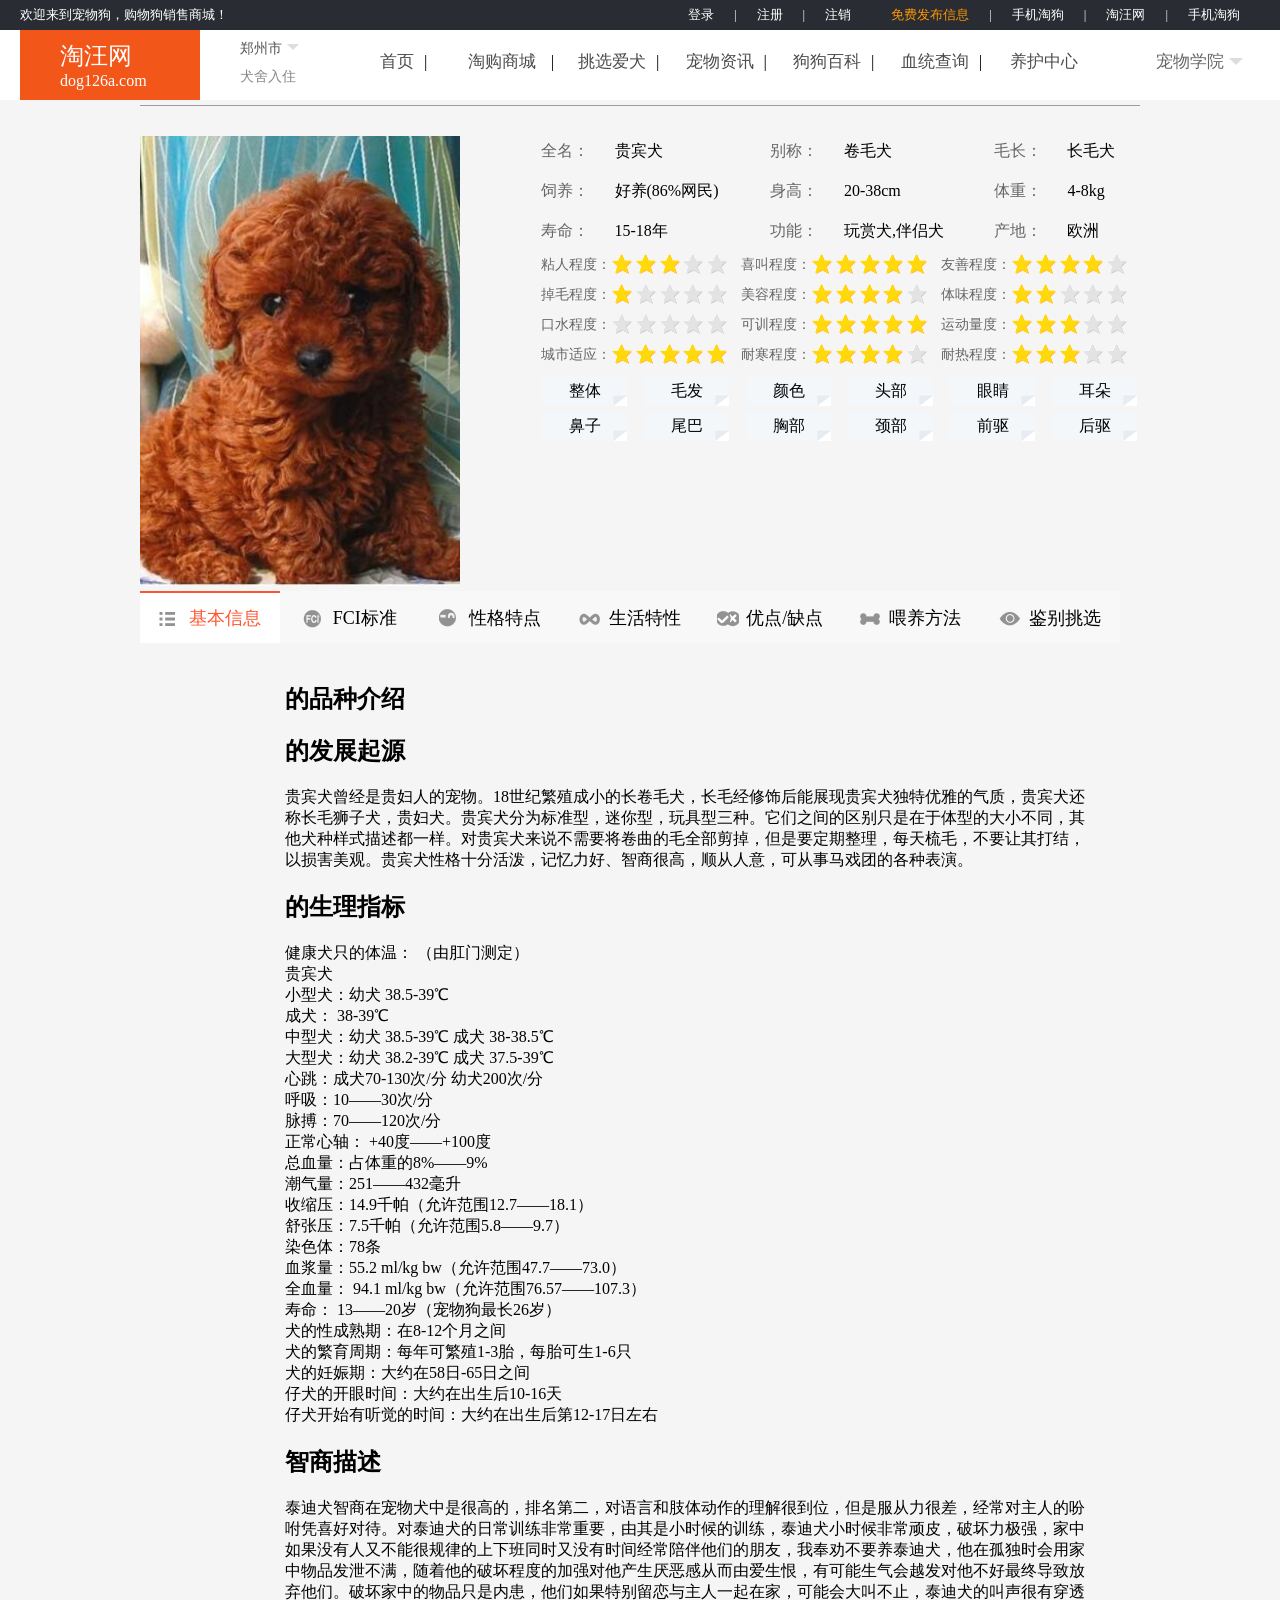
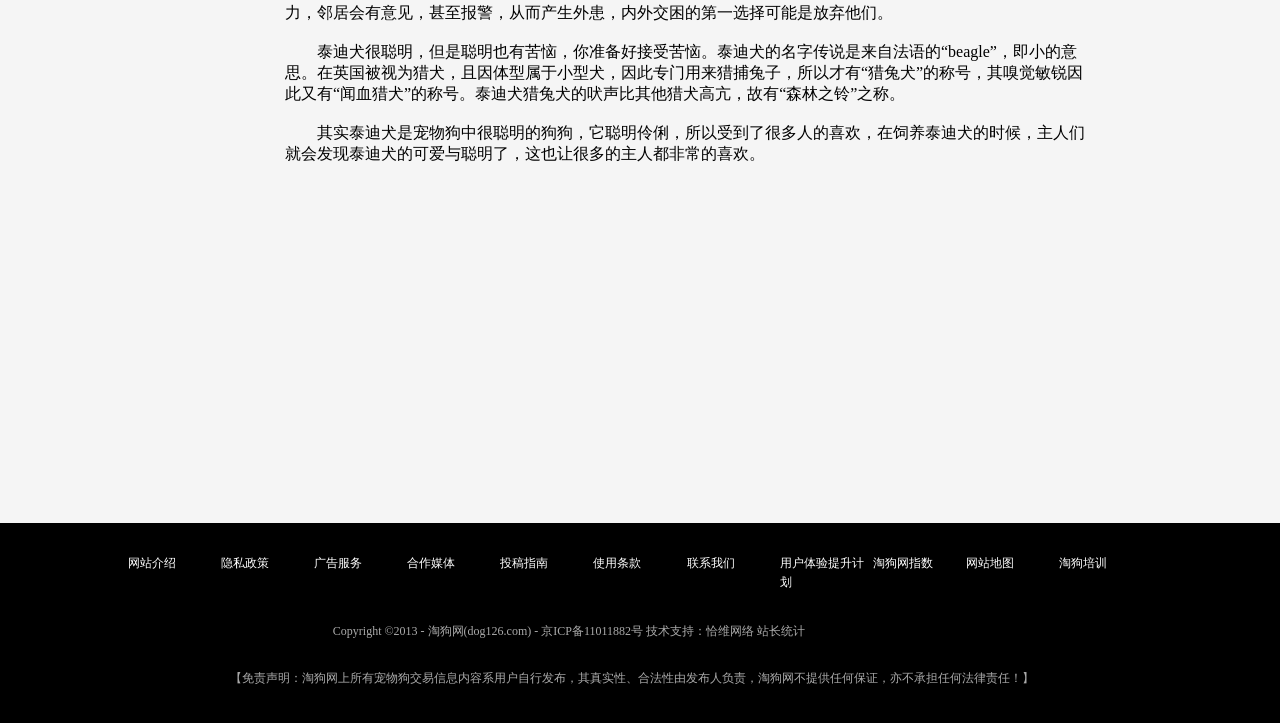
<file: intro.html>
<!DOCTYPE html>
<html>
<head>
	<meta charset="utf-8">
	<title></title>
	<link rel="stylesheet" type="text/css" href="css/base.css">
	<link rel="stylesheet" type="text/css" href="css/intro.css">
	<link rel="stylesheet" href="css/footer.css">
</head>
<body>
    <div id="header"></div>
	<div id="intro">
		<!--小导航栏-->
		<!-- <div class="ggbk_dz clear">淘狗网&nbsp;&nbsp;&gt;&nbsp;&nbsp;狗狗百科&nbsp;&nbsp;&gt;&nbsp;&nbsp;泰迪犬介绍</div> -->
		<div class="ggbk_nav">
			<!-- <a href="">泰迪犬介绍</a>
			<a href="">泰迪犬综述</a>
			<a href="">泰迪犬价格</a>
			<a href="">泰迪犬图片</a>
			<a href="">泰迪犬养护</a>
			<a href="">泰迪犬挑选</a> -->
		</div>
		<!--详情-->
		<div>
			<div id="min_banner" class="xddw lf" style="margin-top:30px">
				<img src="img/intro/Img_H_1.jpg" alt="" class="jddw in"/>
				<img src="img/intro/Img_H_2.jpg" alt="" class="jddw"/>
				<img src="img/intro/Img_H_3.jpg" alt="" class="jddw"/>
				<img src="img/intro/Img_H_4.jpg" alt="" class="jddw"/>
				<img src="img/intro/Img_H_5.jpg" alt="" class="jddw"/>
				<img src="img/intro/Img_H_6.jpg" alt="" class="jddw"/>
			</div>
			<div id="breed" class="rf xddw">
				<!--<h1 class="breed_dogname">泰迪犬（Teddy Dog）</h1>
				<span>泰迪犬 只是贵宾犬的一种美容方式，受到了大家的喜爱，久而久之，大家就把
					    修着这种造型<br>的贵宾犬统称为泰迪。
				</span>
				<h5><span>泰迪犬</span>基本资料：</h5>-->
				<table class="breed_js">
					<tr>
						<td>全名：</td>
						<td>贵宾犬</td>
						<td>别称：</td>
						<td>卷毛犬</td>
						<td>毛长：</td>
						<td>长毛犬</td>
					</tr>
					<tr>
<!-- 					<td>智商：</td>
						<td>第2名</td>
						<td>体型：</td>
						<td>小型犬</td>
						<td>价格：</td>
						<td>1500-6000元</td> -->
					</tr>
					<tr>
						<td>饲养：</td>
						<td>好养(86%网民)</td>
						<td>身高：</td>
						<td>20-38cm</td>
						<td>体重：</td>
						<td>4-8kg</td>
					</tr>
					<tr>
						<td>寿命：</td>
						<td>15-18年</td>
						<td>功能：</td>
						<td>玩赏犬,伴侣犬</td>
						<td>产地：</td>
						<td>欧洲</td>
					</tr>
				</table>
				<table  class="breed_cd">
					<tr>
						<td>粘人程度：<span class="cd1"></span></td>
						<td>喜叫程度：<span class="cd2"></span></td>
						<td>友善程度：<span class="cd3"></span></td>
					</tr>
					<tr>
						<td>掉毛程度：<span class="cd4"></span></td>
						<td>美容程度：<span class="cd5"></span></td>
						<td>体味程度：<span class="cd6"></span></td>
					</tr>
					<tr>
						<td>口水程度：<span class="cd7"></span></td>
						<td>可训程度：<span class="cd8"></span></td>
						<td>运动量度：<span class="cd9"></span></td>
					</tr>
					<tr>
						<td>城市适应：<span class="cd10"></span></td>
						<td>耐寒程度：<span class="cd11"></span></td>
						<td>耐热程度：<span class="cd12"></span></td>
					</tr>
				</table>
				<ul class="breed_bw">
					<li>整体</li>
					<li>毛发</li>
					<li>颜色</li>
					<li>头部</li>
					<li>眼睛</li>
					<li>耳朵</li>
					<li>鼻子</li>
					<li>尾巴</li>
					<li>胸部</li>
					<li>颈部</li>
					<li>前驱</li>
					<li>后驱</li>
				</ul>
				<div class="breed_bw_js1 jddw" style="">
					<img src="img/intro/1.jpg" alt="" class=""/>
					<span class=""><!-- 泰迪犬并非是一个单独的犬种，是贵宾犬的一种美容形态，
						    其特点为身体结构方正，短嘴，短腿，无体味，不掉毛，是现在流行
						    的家庭伴侣犬的一种。 -->
					</span>
				</div>
			</div>
		</div>
		<ul class="breed_title lf">
			<li class="ocin">
				<span class="titl1"></span>
				<span>基本信息</span>
			</li>
			<li>
				<span class="titl2"></span>
				<span>FCI标准</span>
			</li>
			<li>
				<span class="titl3"></span>
				<span>性格特点</span>
			</li>
			<li>
				<span class="titl4"></span>
				<span>生活特性</span>
			</li>
			<li>
				<span class="titl5"></span>
				<span>优点/缺点</span>
			</li>
			<li>
				<span class="titl6"></span>
				<span>喂养方法</span>
			</li>
			<li>
				<span class="titl7"></span>
				<span>鉴别挑选</span>
			</li>
		</ul>
		<ul class="breed_intro">
			<li class="intro1" style="display:block;">
				<div class="lf lift_list">
					<a href="#">品种介绍</a>
					<a href="#">发展起源</a>
					<a href="#">生理指标</a>
					<a href="#">智商描述</a>
				</div>
				<div class="lf">
					<h2 id="tel1" class="floor"><!-- <span>泰迪犬</span> -->的品种介绍</h2>
					<!--<p>泰迪犬其实就是贵宾犬的一种，据说它是法国品种。不过它也是具有自己独特的特点的，这个犬种十分的可爱，饲养的人们也是比较多的。因此它也非常的受到大家的欢迎。泰迪犬不但特点非常的多，而且优点也不少。由于它的优秀特点，使它也成为了世界上饲养数量最多的小型犬，遍布世界各地。即使是我们国家，仍然有很多的家庭在饲养着它们。</p>-->
					<h2 id="tel2" class="floor"><!-- <span>泰迪犬</span> -->的发展起源</h2>
					<p>贵宾犬曾经是贵妇人的宠物。18世纪繁殖成小的长卷毛犬，长毛经修饰后能展现贵宾犬独特优雅的气质，贵宾犬还称长毛狮子犬，贵妇犬。贵宾犬分为标准型，迷你型，玩具型三种。它们之间的区别只是在于体型的大小不同，其他犬种样式描述都一样。对贵宾犬来说不需要将卷曲的毛全部剪掉，但是要定期整理，每天梳毛，不要让其打结，以损害美观。贵宾犬性格十分活泼，记忆力好、智商很高，顺从人意，可从事马戏团的各种表演。</p>
					<h2 id="tel3" class="floor"><!-- <span>泰迪犬</span> -->的生理指标</h2>
					<p>健康犬只的体温： （由肛门测定）<br>
							贵宾犬<br>
							小型犬：幼犬 38.5-39℃<br>
							成犬： 38-39℃<br>
							中型犬：幼犬 38.5-39℃ 成犬 38-38.5℃<br>
							大型犬：幼犬 38.2-39℃ 成犬 37.5-39℃<br>
							心跳：成犬70-130次/分 幼犬200次/分<br>
							呼吸：10——30次/分<br>
							脉搏：70——120次/分<br>
							正常心轴： +40度——+100度<br>
							总血量：占体重的8%——9%<br>
							潮气量：251——432毫升<br>
							收缩压：14.9千帕（允许范围12.7——18.1）<br>
							舒张压：7.5千帕（允许范围5.8——9.7）<br>
							染色体：78条<br>
							血浆量：55.2 ml/kg bw（允许范围47.7——73.0）<br>
							全血量： 94.1 ml/kg bw（允许范围76.57——107.3）<br>
							寿命： 13——20岁（宠物狗最长26岁）<br>
							犬的性成熟期：在8-12个月之间<br>
							犬的繁育周期：每年可繁殖1-3胎，每胎可生1-6只<br>
							犬的妊娠期：大约在58日-65日之间<br>
							仔犬的开眼时间：大约在出生后10-16天<br>
							仔犬开始有听觉的时间：大约在出生后第12-17日左右</p>
					<h2 id="tel4" class="floor"><!-- <span>泰迪犬</span> -->智商描述</h2>
					<p>泰迪犬智商在宠物犬中是很高的，排名第二，对语言和肢体动作的理解很到位，但是服从力很差，经常对主人的吩咐凭喜好对待。对泰迪犬的日常训练非常重要，由其是小时候的训练，泰迪犬小时候非常顽皮，破坏力极强，家中如果没有人又不能很规律的上下班同时又没有时间经常陪伴他们的朋友，我奉劝不要养泰迪犬，他在孤独时会用家中物品发泄不满，随着他的破坏程度的加强对他产生厌恶感从而由爱生恨，有可能生气会越发对他不好最终导致放弃他们。破坏家中的物品只是内患，他们如果特别留恋与主人一起在家，可能会大叫不止，泰迪犬的叫声很有穿透力，邻居会有意见，甚至报警，从而产生外患，内外交困的第一选择可能是放弃他们。<br><br>
　　泰迪犬很聪明，但是聪明也有苦恼，你准备好接受苦恼。泰迪犬的名字传说是来自法语的“beagle”，即小的意思。在英国被视为猎犬，且因体型属于小型犬，因此专门用来猎捕兔子，所以才有“猎兔犬”的称号，其嗅觉敏锐因此又有“闻血猎犬”的称号。泰迪犬猎兔犬的吠声比其他猎犬高亢，故有“森林之铃”之称。<br><br>
　　其实泰迪犬是宠物狗中很聪明的狗狗，它聪明伶俐，所以受到了很多人的喜欢，在饲养泰迪犬的时候，主人们就会发现泰迪犬的可爱与聪明了，这也让很多的主人都非常的喜欢。</p>
				</div>
			</li>
			<li class="intro2" style="display:none;">
				<div class="lf">
					<h2 class="floor"><!-- <span>泰迪犬</span> -->的FCI标准</h2>
					<p>&nbsp;&nbsp;&nbsp;&nbsp;&nbsp;&nbsp;&nbsp;玩具贵宾的FCI编号：172D<br><br>

　　玩具贵宾的FCI所属组别 ：第九组：伴侣犬和玩具犬组<br><br>

　　玩具贵宾的身高：雄性玩具贵宾肩高9.5-11.0英寸(24.0-28.0厘米) 雌性玩具贵宾肩高9.5-11.0英寸(24.0-28.0厘米)<br><br>

　　玩具贵宾的体重范围：雄性玩具贵宾体重0.0-0.0磅(0.0-0.0公斤) 雌性玩具贵宾体重0.0-0.0磅(0.0-0.0公斤)<br><br>

　　玩具贵宾的头部(头部、面部、眼睛、耳朵、鼻镜、嘴部、口吻、鄂部、牙齿)<br><br>

　　头部：显著，呈直线型，与身体成比例。长度必须稍大于马隆肩高度的2/5。不能太重或过大，但也不能过于精细。皮肤下需棱角分明。 头骨：型状明显;宽度小于头长(中轴形成一个大约16到18度的轴面角)的一半。从上方看，整个头骨在纵向上成椭圆型，轮廓稍微凸起。纵轴稍有发散。眼睛上方拱起;适度明显，覆盖有长毛。前额有皱纹，两眼之间的很宽，朝枕骨方向渐窄，非常明显(迷你型会不太明显)。 止部：和中等身材的犬一样，几乎不明显。 鼻子：明显且发育良好，枕骨垂直;鼻孔张开。黑色、白色和灰色贵宾犬鼻子的颜色为黑色;褐色贵宾犬鼻子的颜色为褐色;杏色贵宾犬鼻子的颜色为整个暗褐色范围的褐色，也可能为黑色，没有最佳的颜色，都可接受，但避免可能的褪色。 口吻：上轮廓成直线型;口吻的长度大约是头骨长度的9/10。下颚的两个分支几乎平行的伸出。下鄂而非上唇边缘勾勒出口吻的下轮廓。 唇：轻微发育，相当紧，中等厚度，上唇位于下唇上，不超过下唇。黑色、白色和灰色犬的嘴唇为黑色;杏色犬的嘴唇颜色为整个褐色系列，也可能为黑色，没有最佳的颜色，都可接受。嘴角必须明显。 颌/牙齿：位置正常，牙齿坚固。在评判或育种选择时，上鄂缺少第一或第二磨牙，下鄂缺少第二或第三磨牙不会受到惩罚。 面部：不显著。由脸颊骨勾勒出形状。外眼窝轮廓分明但只是稍稍内陷。咀嚼肌和脸颊解剖基底稍微发育;颧骨有很细微的拱起。 眼睛：带有热切的表情，位于止部的水平位置，稍微倾斜。眼睑的轮廓使眼睛成杏仁状。黑色、白色和灰色贵宾犬及杏色贵宾犬的眼睛为黑色或暗褐色;褐色贵宾犬的可能为暗琥珀色。 耳朵：很长，沿脸颊两边下垂，位于从鼻子上端开始在外眼角以下穿过的延长线上，扁平，耳根后部变宽，耳尖圆，覆有很长的卷毛。贵宾犬的耳朵未达到嘴角不属“优秀”级别。<br><br>

　　玩具贵宾的躯干(颈部、胸部、肋骨、腰部和背部、躯体前部、皮肤)<br><br>

　　颈部：结实，颈背后略微拱起，长度中等，比例良好。足够使头能尊贵地高高昂起。无垂肉。颈部相交处椭圆;长度低于头的长度。 身躯：贵宾犬整体的躯干外型有着很好的比例，躯干的长度通常大于马隆肩的高度。 肩部：适度发达 背部：背线短而和谐。既不拱起也不塌陷。从地面到马隆肩的高度差不多和从地面到臀部的高度相等。 腰部：坚实，肌肉发达。 臀部;浑圆但不倾斜。 胸部：下降到与肘水平，宽度相当于深度(从脊柱到胸骨)的2/3。胸腔周长从肩下量起，至少应比马隆肩的高度多10厘米。 肋骨：肋笼椭圆，脊背处宽。 前胸：正常大小;胸骨末端必须稍微突出，位于相当高的位置，以易于头部尊贵的高高抬起。 腹部：折起但不过分。<br><br>

　　玩具贵宾的四肢(前驱、肩部、上肢、胶骨关节、胶骨、足掌、后躯、大腿、飞节、关节和飞节指甲)<br><br>

　　前躯：前腿非常直，相互平行，优雅，肌肉发达，骨骼良好。肘到地面的高度是马隆肩到地面高度的5/9。 肩部：倾斜，肌肉发达。肩胛骨和上肢形成90°至110°角。 上臂：上肢长度与肩胛骨长度相对应。 骹骨：结实，但不巨大，轮廓看上去几乎是笔直的。 脚：相当小，厚实，呈卵形。脚趾明显圆拱，强壮，紧凑，有蹼，紧紧的连在坚硬厚实的脚垫上。黑灰两色，黑色犬的趾甲为黑色，褐色犬的趾甲为褐色，白色犬的趾甲可能为深至黑色的整个角质色系列，必须与其毛色相一致。白色趾甲仍为失格。杏色犬的趾甲颜色范围为暗褐色到黑色，无最佳颜色，其间颜色均可接受。 后躯：从背后看，后腿直，两腿相互平行，肌肉发达且非常明显。飞节关节有明显角度。腰节-股骨所成角度，胫骨-跗骨所成角度必须非常明显，以免在一些腿直立的情况下造成臀部倾斜。 大腿：肌肉发达，强壮。 飞节：垂直。贵宾犬出生时后腿不应有狼爪。<br><br>

　　玩具贵宾的尾巴<br><br>

　　尾巴：位于腰部水平处相当高的位置。在距身体1/3处截断，或对于卷毛贵宾犬在尾巴自然长度的一半处截断。但长而上举的尾巴并不算失格。灯芯绒贵宾犬可保留尾巴的整个长度。运动时尾巴倾斜上扬。<br><br>

　　玩具贵宾的步态/运动<br><br>

　　步伐轻松、轻快，绝不流动和延展。<br><br>

　　玩具贵宾的失格条件<br><br>

　　缺陷：任何与上述各点的背离均视为缺陷，任何身体或行为上明显表现失常之犬均为失格。 ·鼻子小且鼻孔张开的不明显，或鼻子太大 ·鼻子无色或有斑点，鼻子粉色 ·口吻太细或太尖，凸鼻梁 ·下颚突出式咬合为失格，必须依其严重程度惩处，由于温热造成的黄牙若排列整齐则不构成失格 ·牙齿排列不整齐或缺齿按不齐的严重程度比例构成失格 ·眼睛过大或过小，颜色不够深或有红色痕迹 ·耳朵太短，太窄或折叠 ·臀部倾斜 ·尾巴卷曲超过背部，太细或位置太低 ·腿过长 ·后腿过直 ·运动时游动或探身 ·整体颜色不恰当，眼睑脱色(眼镜眼) ·眼睛周围缺少毛 ·被毛薄或软 ·凶恶，有攻击性或太激动</p>
				</div>
			</li>
			<li class="intro3" style="display:none;">
				<div class="lf">
					<h2 class="floor"><!-- <span>泰迪犬</span> -->的性格特点</h2>
					<p>泰迪犬是很活泼、机警而且行动优雅的犬种，拥有很好的身体比例，显示出一种自信、高傲的姿态。聪明，活泼，性情优良，极易近人，是一种忠实的犬种。非常敏捷，聪明而优雅的狗，这种犬快乐、温顺，是家庭的好宠物。</p>
				</div>
			</li>
			<li class="intro4" style="display:none;">
				<div class="lf">
					<h2 class="floor">
						<!-- <span>泰迪犬</span> -->的生活习性
					</h2>
					<p>
贵宾最基本的服从训练包括随行、等候、前来、安静等等。训练不是学把戏。所谓训练，并不是把贵宾送到贵宾学校就完事大吉。主人的权威形象是在日常生活中一点一滴地树立起来的。<br>
性格对于贵宾，有非常重要的意义。您对爱犬管理得越成功，它自由生活的空间就越大，被社贵宾犬会接纳的程度也越高。贵宾是一种可塑性非常强的动物，虽然我们说，幼年的经历对于贵宾儿非常重要，但成年贵宾的性格和行为并非不可改变的。<br>
(1)由于贵宾犬的被毛特别丰厚密茂，因而在供养的食品中必须具有丰富的蛋白质，天天给予肉类不得少于150克。喂前要加等量的素食或饼干用水调和。同时应供给些新鲜清洁的饮水。肉类必须新鲜而干净，餐具要常常洗刷消毒。<br>
(2)天天要引导它在庭院中玩耍和快步行走，保证其有适量的运动量。<br>
(3)对它的毛要特别加以护理，天天都应用软钢丝刷为它刷毛，并每月修剪一次，还要按期为它洗澡。<br>
(4)后躯的毛要常加修剪。这种狗十分喜欢游泳，见水就上，甚至会玩自己的尿而弄污背毛，所以一旦发现弄污了毛发，就要立即清洗、修剪。<br>
(5)要常常为它清除牙垢和外耳道上的耳垢。<br>
(6)贵宾犬的幼狗很容易得病，平时要特别留意预防，留意它的饮食卫生。<br>
(7)对贵宾犬的健康状况，天天都要认真察看，特别要留意以下几个方面：<br>
①精神状态是否正常，有无失去活跃、神情呆滞现象；<br>
②鼻垫的干湿程度是否正常；<br>
③身体的温度是否正常，有无发热症状；<br>
④食欲有无减退状况；<br>
⑤大便是否正常，有无拉稀和闭结现象；<br>
⑥吠叫的声音是否正常，有无声音沙哑等喉炎现象。一旦发现有得病迹象，即应给予针对性治疗.贵宾犬被毛的清洁护理是很重要的，天天除应梳理背毛外，还应按期清洗。贵宾犬的毛蓬松且卷曲，因此 最好要常常给它梳理，以免导致打结，与此同时常常修剪同样也能够维持毛发漂亮的卷度</p>
				</div>
			</li>
			<li class="intro5" style="display:none;">
				<div class="lf">
					<h2 class="floor">
						<!-- <span>泰迪犬</span> -->的优缺点
					</h2>
					<p>
优点：贵宾犬聪明、活泼而性情优良，很容易接近人，是非常忠实的犬种。酷爱社交活动，若是没有同伴时，它会要求你陪它玩。如果真的没有时间做到的话，它也会原谅而自己寻找乐趣。它们与同类相处很友善，对其它宠物也一样。平时不掉毛。<br>
缺点：太粘人。它们乱咬东西、乱吃东西以及随意破坏的本能，通常会令人很头疼。</p>
				</div>
			</li>
			<li class="intro6" style="display:none;">
				<div class="lf">
					<h2 class="floor">
						<!-- <span>泰迪犬</span> -->的喂养方法
					</h2>
					<p> 很多主人看到自己的泰迪犬会经常甩耳朵，挠耳朵以为自己的爱犬得了耳螨，其实不然。大多数主人会忽略掉泰迪自身耳毛过密的问题，而且不经常给它清理，时间久了脏东西堆积，就会引起耳朵发臭，发炎等一系列问题。因为自身品种的原因泰迪的耳毛与脚底毛都比较多，所以要经常为其掏耳朵，拔耳毛，清理脚底毛。泰迪的指甲也长得很快，因此也要帮它勤剪指甲。<br>
      泰迪这种小狗的肛门腺很容易堆积脏物，一个礼拜一次的清理还是很有必要的，主人可以带着爱宠去宠物店让美容师来帮助它修剪指甲，挤肛门腺，掏耳朵等等。<br>
大多数人认为小狗越早带回家就越容易与人亲近，其实太小的狗一般不建议买回家。虽然泰迪的适应能力还算不错，但小狗的体质抵抗力都不是很好，过早的要其适应一个新环境很可能会造成“水土不服”从而引起一些疾病。小狗买回来以后不要嫌它脏就给它洗澡，因为在疫苗没打齐之前一般是不能给狗狗洗澡的，不要因为自己的爱而酿成大错。<br>
      泰迪的常见病有：急性胃扩张扭转、白内障、视网膜症、过敏性皮炎、肠扭转、肾功能衰竭、阿狄森氏病、库欣氏症候群、癫痫、泪管闭锁、股骨头坏死、渐进性视网膜萎缩、倒睫症、甲状腺机能减退、动脉导管未闭、遗传性出血紊乱、皮脂腺炎、青光眼、骨肉瘤、尿道结石、湿疹、慢性炎性肝病等等。<br>
      遗传病有：髋关节发育不全、二尖瓣发育异常<br>
      泰迪是一种比较活泼的狗，所以最好不要给它太多束缚，多出去走动对其很有好处。</p>
				</div>
			</li>
			<li class="intro7" style="display:none;">
				<div class="lf">
					<h2 class="floor">
						<!-- <span>泰迪犬</span> -->的鉴别挑选
					</h2>
					<p><!--<span>【泰迪犬纯种鉴定步骤】</span><br><br>

1、纯种泰迪犬它们的眼睛、眼线、鼻子、嘴巴都是纯黑色的，不带有杂色。然后毛色要统一有光泽，买的时候买毛量多的，红棕色越浓越深就越好，另外鼻子要小点，眼睛杏仁眼但不要太大，鼻子越短的长大体型越小，买的时候能看狗狗父母的记得一定要看父母，另外建议买3个月以上的，越小的抵抗力越差越容易夭折。<br><br>

2、泰迪犬的体型不大，超过8斤的就可能不纯了，当然，有的买家喜欢大号的熊仔，但原则上也不应该超过38公分（迷你型泰迪犬的最高标准肩高），否则您的泰迪犬看上去就会像熊，而不是熊仔（更别说要留这么长的毛会造成多大困扰了）。<br><br>

3、纯种的泰迪犬，毛量足，卷曲度好，一般我们买狗时都会要求毛量好，“泰迪泰迪犬”尤其如此，而且毛毛以小卷、类似羊糕绒似的卷法为佳（选购小狗时可以观察小狗耳朵末的毛，越卷越好）；您总不希望将来您的熊仔摸上去不是毛茸茸的，而是像只迷你阿富汗吧。<br><br>

4、纯种的泰迪犬嘴比较短，参考泰迪犬犬来对照，但做为理想的“泰迪泰迪犬”，嘴短些、小巧些（不宜过宽）为佳；这样将来留毛后会看上去像一个小球，当然已经购买的狗狗、稍长的嘴也可以通过修毛来修饰，这个我们将在下面说到。<br><br>

5、颜色以深色为佳，红色、巧克力色固然很好，但因为目前价格偏高，黑色或杏色也是不错的选择，这其实更多牵涉的个人喜好；但需要提醒的是，白色的泰迪犬留长嘴上的毛会更像比雄，而不是熊仔（尤其是现在市面上的“矮脚泰迪犬”――即体型明显偏向长方型的泰迪犬，作为宠物级的泰迪犬，稍稍偏向长方形体型无太大关系）。--></p>
				</div>
			</li>
		</ul>
</div>
<div class="footer clear rf" style="">
	  <ul class="navs">
	  	<li><a href="">网站介绍</a>|</li>
	  	<li><a href="">隐私政策</a>|</li>
	  	<li><a href="">广告服务</a>|</li>
	  	<li><a href="">合作媒体</a>|</li>
	  	<li><a href="">投稿指南</a>|</li>
	  	<li><a href="">使用条款</a>|</li>
	  	<li><a href="">联系我们</a>|</li>
	  	<li><a href="">用户体验提升计划</a>|</li>
	  	<li><a href="">淘狗网指数</a>|</li>
	  	<li><a href="">网站地图</a>|</li>
	  	<li><a href="">淘狗培训</a>|</li>
	  </ul>
	  <div class="copy-right">
	     Copyright &copy;2013 - 淘狗网(dog126.com) - 京ICP备11011882号 技术支持：恰维网络 站长统计
	  </div>
	  <div class="state">
	    【免责声明：淘狗网上所有宠物狗交易信息内容系用户自行发布，其真实性、合法性由发布人负责，淘狗网不提供任何保证，亦不承担任何法律责任！】
	  </div>
	</div>
</body>
<script src="js/jquery-1.11.3.js" ></script>
<script src="js/intro.js" ></script>
<script>	
  $(function(){
    $("#header").load("header.html");
  })
</script>
</html>
</file>
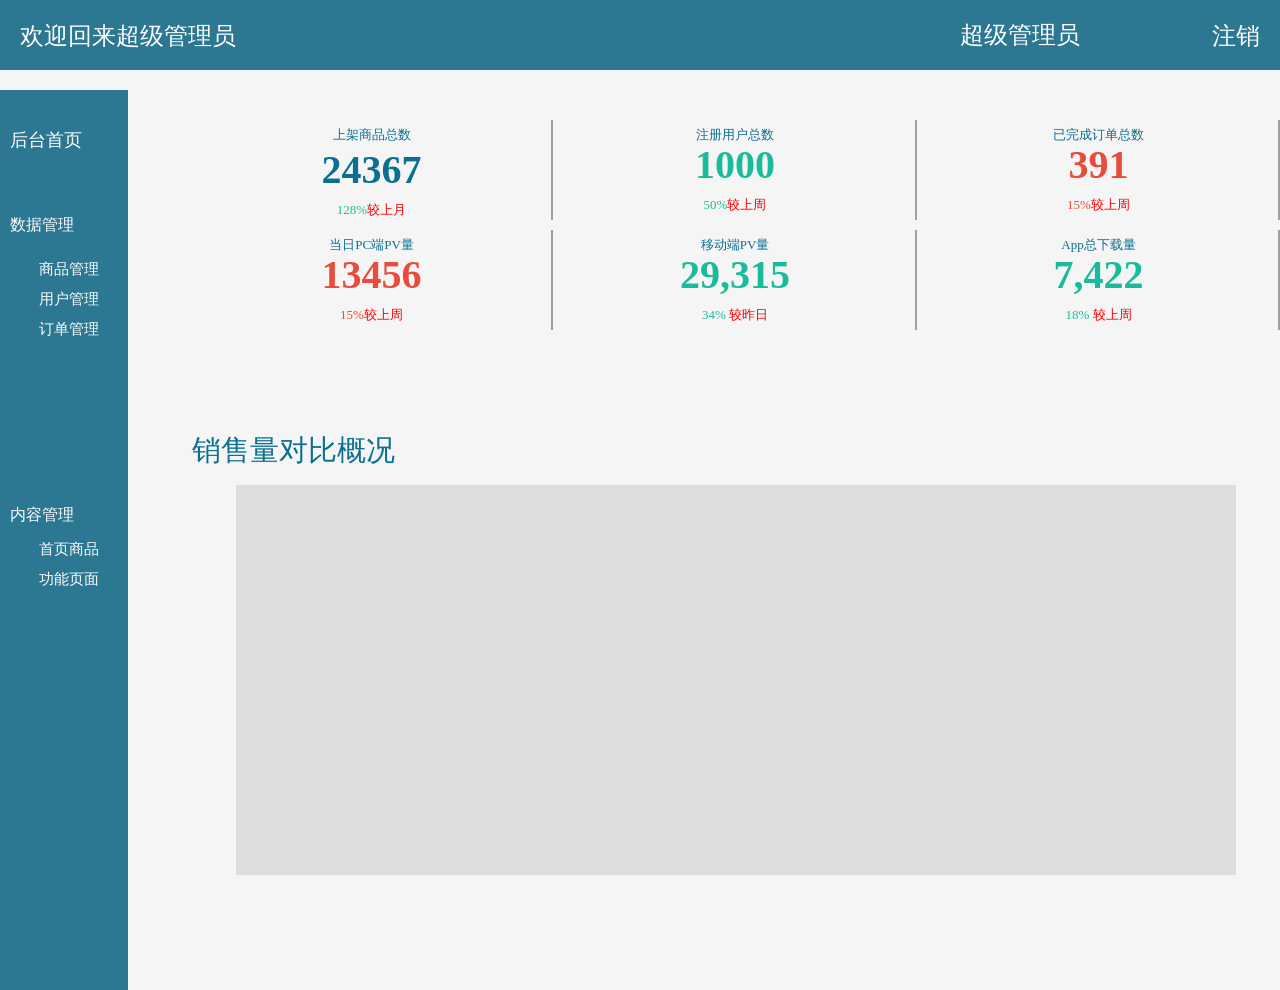
<file: main.html>
<!doctype html>
<html lang="en">
 <head>
  <meta charset="UTF-8">
  <meta name="Generator" content="EditPlus®">
  <meta name="Author" content="">
  <meta name="Keywords" content="">
  <meta name="Description" content="">
  <title>主页-管理员</title>
  <link rel="stylesheet" href="css/base.css">
  <link rel="stylesheet" href="css/main.css">
  <style>
    canvas{
	  background:#ddd;
	  
	}
	#canvas{
	  width:1000px;
	  height:390px;
	  margin:20px auto 0;
	}
  </style>
 </head>
 <body>
	  <!--头部 -->
		<div id="header">
	      <div class="welcome">欢迎回来超级管理员</div> 
		  <div class="super_father">
		     <div class="super">超级管理员</div>
		     <ul class="super_main">
		     <li><a href="">基本信息</a></li>
			 <li><a href="">用户设置</a></li>
			 <li><a href="">使用说明</a></li>
		   </ul>
		  </div>
		  <div class="sigout"><a>注销</a></div>
	 </div>
   <div id="mainAdmin">
    
	 <div class="main_body">
	   <div class="list">
	    
	     <div><a href="main.html">后台首页</a></div>
		 <div class="data">数据管理</div>
			 <ul>
			   <li>
			     <span >商品管理</span>
				 <ul>
				   <li><a href="productlist.html">商品列表</a></li>
				   <li><a href="productsearch.html">多条件搜素</a></li>
				   <li><a href="productadd.html">添加商品</a></li>
				 </ul>
			   </li>
			   <li>
			       <span>用户管理</span>
				   <ul>
					 <li><a href="">用户列表</a></li>
					 <li><a href="">用户检索</a></li>
				   </ul>
			   </li>
			   <li>
			     <span>订单管理</span>
				 <ul>
					<li><a href="">订单列表</a></li>
					<li><a href="">搜索订单</a></li>
				 </ul>
			   </li>
			 </ul>
		 <div class="content">内容管理</div>
			 <ul>
			   <li>
			     <span>首页商品</span>
				 <ul>
				   <li><a href="">轮播广告</a></li>
				   <li><a href="">首页推荐</a></li>
				   <li><a href="">最新上架</a></li>
				   <li><a href="">热销单品</a></li>
				 </ul>
			   </li>
			   <li>
			     <span>功能页面</span>
				 <ul>
				   <li><a href="">403错误页面</a></li>
				   <li><a href="">404错误页面</a></li>
				   <li><a href="">500错误页面</a></li>
				 </ul>
			   </li>
			</ul>
	   </div>
	   <div class="datashow">
	      <div class="topdata">
		    <div>
				<p>上架商品总数</p>
				<p class="count">24367</p>
				<p><span style="color:#1ABB9C">128%</span>较上月</p>
			</div>
		    <div>
				<p>注册用户总数</p>
				<p class="count">1000</p>
				<p><span style="color:#1ABB9C">50%</span>较上周</p>
			</div>
		   <div >
				<p>已完成订单总数</p>
				<p class="count" style="color:#E74C3C">391</p>
				<p><span style="color:#E74C3C">15%</span>较上周</p>
			</div>
		    <div>
				<p>当日PC端PV量</p>
				<p class="count" style="color:#E74C3C">13456</p>
				<p><span  style="color:#E74C3C">15%</span>较上周</p>
			</div>
		    <div>
				<p>移动端PV量</p>
				<p class="count">29,315</p>
				<p><span style="color:#1ABB9C">34%</span> 较昨日</p>
			</div>
		    <div>
				<p>App总下载量</p>
				<p class="count">7,422</p>
				<p><span style="color:#1ABB9C">18%</span> 较上周</p>
			</div>
		  </div>
	      <div class="bottomdata">
		    <div>销售量对比概况</div>
			<div id="canvas">
		     <canvas id="c3" height="390" width="1000"></canvas>
		    </div>
		  </div>
	   </div>
	 </div>
	
   </div>
   <script src="js/echarts.min.js"></script>
   <script src="js/jquery-3.2.1.js"></script>
   <script src="js/main.js"></script>
 </body>
</html>
</file>
<file: css/commodity.css>
/*导航栏部分*/
/*导航栏背景颜色*/
#aside{
min-width:1000px;
max-width:1200px;
margin:auto;
	width:100%;
	height:80px;
	background:rgba(230, 113, 67);
  }

  #aside>div{
	width:100%;
	height:80px;
	background:rgba(230, 113, 67);
	margin:0 auto;
  }
/*导航栏选犬类择提示*/
  #hint{
	width:970px;
	height:24px;
	background:linear-gradient(to bottom,#f94701 0%,#f46127 50%,#f45f25 100%);
	margin:0 auto;
	border-radius:4px;
	text-align:center;	
	color:#ffffff;
  }
  #bigbox{
	width:1000px;
	height:60px;
	position:relative;
	display:flex;
	flex-flow:row nowrap;
	justify-content:space-around;
	margin:0 auto;
	
  }
  #bigbox>#marginbox>div>div.box>a{
    color:#fff;
  }
   #bigbox>#marginbox>div>div.box>a:hover{
    color:#F25618;
  }
   #bigbox>#marginbox>div:hover>div.box{
     border:2px solid #F25618;
   }
  /*选项框*/
	#marginbox{
		width:300px;
		height:50px;
		
	}
 /*选项框*/
	.tobox1,.tobox2,.tobox3,.tobox4,.tobox5{
		width:300px;
		position:absolute;
		top:2px;
		height:50px;
		transition:transform 0.5s;
	}
	.box a{
		display:inline-block;
		width:150px;
		text-align:center;
	}
 /*选项框滑动*/
	#marginbox:hover .tobox2{
		transform:translateZ(-2px);
		transform:translateY(50px);
	}
	#marginbox:hover .tobox3{

		transform:translateZ(-4px);
		transform:translateY(100px);
	}
	#marginbox:hover .tobox4{

		transform:translateZ(-6px);
		transform:translateY(150px);
	}
	#marginbox:hover .tobox5{

		transform:translateZ(-8px);
		transform:translateY(200px);
	}
/*选项框具体样式*/
	.box{
		width:300px;
		height:50px;
		background-color:#464545;
		transition:transform 0.5s;
		border:1px solid #fff;
		border-radius:5px;
		color:#ffffff;
		line-height:50px;
	}
/*末端选项框具体样式*/
	.maxbox{
		width:300px;
		height:50px;
		line-height:45px;
		background-color:#e6e6e6;
		transition:transform 0.5s;
		border:1px solid #fbfdff;
		border-radius:5px;
		color:#f53333;
		text-align:center;
		font-size:22px;
	}
	#marginbox div:hover > .box{	
		transform:scale(1.1);
	}
	#marginbox div:hover .box a{	
		color:#098fef;
	}
 /* 轮播图部分 */
  #frame{
	min-width:1000px;
max-width:1200px;
margin:auto;
	width:100%;

	overflow:hidden;
	border-radius:5px;
	margin:10px auto;
  }
 /*图片格式*/
  #potos{
	z-index:9;
	width:calc(1401px*5);
/*轮播效果*/
  }
  .play{
	animation:ma 20s linear infinite;  
  }
  @keyframes ma{
	0%,25%{
		margin-left:0px;
	}
	30%,50%{
		margin-left:-1600px;
	}
	55%,75%{
		margin-left:-1600px;
	}
	80%,100%{
		margin-left:0px;
	}
  }
/*认证样式*/
.renz{
	display:inline-block;	
	width:211px;
	height:155px;
	background:url("../img/commodity/1.jpg") no-repeat scroll;
}
.er{
	background-position:0 -155px;
}
.san{
	background-position:0 -310px;
}
.si{
	background-position:0 -465px;
}
#renzheng{
	min-width:1000px;
  max-width:1200px;
   margin:auto;
	width:100%;
   display:flex;
   justify-content:space-between;
	margin:10px auto;
	background:linear-gradient(to bottom,#ffffff 0%,#fad9e0 100%);
}
#renzheng a{
	display:inline-block;
	
}

/************商品信息表*********/
/*猜你喜欢*/
#renzheng+div{
	width:236px;
	margin:0 auto;
	position:relative;
	top:29px;
}
#kong{
	width:100%;
	height:26px;
	background:linear-gradient(to bottom,#e2e2e2 0%,#f5f5f5 100%);
}
#money{
	background:#ececec;
}
/*商品摆放位*/
#table>li{
	width:268px;
	padding:4px;
	color:#7b7a7d;
	border:1px solid #d8c9e0;
	margin:2px;
}
#table{
	display:flex;
	flex-flow:row wrap;
	background:#ececec;
}
#bigtable{
	width:1130px;
	margin:0 auto;
}
/*每一个动态插入的li列表样式*/
.title{
    height: 30px;
    line-height: 30px;
    overflow: hidden;
}
.title a,.storename a{
	color:#7b7a7d;
}
.price{
	color:#f94701;
}
.red{
	color:red;	
}
.orange{
	color:orange;
}
.d{
	margin-top:6px;
}
.d img{
	margin-right:6px;
}
.storename{
	height: 30px;
    line-height: 30px;
    overflow: hidden;
	font-size:14px;
}
/*鼠标获取焦点事件*/
#table>li:hover{
	border:1px solid red;
}
#money+div>:hover{
/*	background:rgba(50,109,192,0.9);*/
	color:#F25618;
}
/*查看所有*/
#money+div{

margin:auto;
	width:100%;

	width:100%;
	height:60px;
	text-align:center;
	background:#ddd;
	box-sizing:border-box;
	border:1px solid #ececec;	
	margin-top:20px;
}
#money+div>a{
	width:200px;
	height:40px;
	display:block;
	border-radius:20px;
	color:#000;
	font-family:"黑体";
	margin:9px auto;
	font-size:25px;
	transition:all 0.5s linear;
	border:2px solid #ea3908;
	line-height:40px;
}

/*末尾图片*/
#over{

margin:auto;
	width:100%;
	background:#142632;
}
#over>img{
width:100%;
	display:block;
	margin:0 auto;
}
</file>
<file: css/base.css>
body,p,h1,h2,h3,h4,h5,h6,ul,ol,dl,dd,pre{
  margin:0;
  padding:0;
 list-style:none;
}
a{
  text-decoration:none;
}
.lf{
  float:left;
}
.rf{
 float:right;
}
.clear:after{
  display:block;
  content:"";
  clear:both;
}
#main{
 min-width:1000px;
 max-width:1200px;
 width:100%;
  margin:20px auto;
}
body{
  background-color: rgb(245, 245, 245);
  font-family: "Microsoft YaHei", 黑体;
}
a:hover{
 color:#ff9900;
}
#header{
  width:100%;
  height:105px;
}
#footer{
  width:100%;
  height:190px;
  
}
img{
  vertical-align:middle;
}
.before:before{
  display:table;
  content:"";
}
</file>
<file: css/dog_detail.css>
#main{
  width:80%;
/*  text-align:center;*/
margin:0px auto;
min-width:1200px;
}
#main>div.current_page{
  width:100%;
  height:40px;
/*  background:red;*/
  font-size:18px;
  line-height:40px;
  padding-left:20px;
}
#main>div.current_page>span:first-child>a{
  color:black;
  font-weight:bold;
}
div.main_body{
  width:100%;
/*  border:1px solid #ddd;*/
/*  background:#fff;*/
min-width:1000px;
}
div.main_body>div.dog_detail{
    display:flex;
    justify-content:space-between;
    flex-wrap:wrap;
	width:100%;
    height:650px;
	position:relative;
	background:#fff;
	min-width:1000px;
}
div.main_body>div.dog_detail>div.preview{
  width:600px;
float:left;
}
div.main_body>div.dog_detail>div.preview>#mediumDiv{
  width:600px;
  height:450px;
  border:1px solid #ddd;
  margin-bottom: 5px;
  text-align:center;
  position: relative;
}
div.main_body>div.dog_detail>div.preview>#mediumDiv img{
     width:600px;
     vertical-align:middle;
     height:450px;
 }
  div.main_body>div.dog_detail>div.preview>#mediumDiv>#mask{
     position:absolute;
     width:300px;
     height:225px;
     background: #ffa;
     opacity: 0.5;
     top: 0;
     left: 0;
    display:none;
 }
div.main_body>div.dog_detail>div.preview>#mediumDiv>#superMask{
     position: absolute;
     width:600px ;
     height: 450px;
     opacity: 0;
     top: 0;
     left: 0;
     cursor: move;
 }
 div.main_body>div.dog_detail>div.preview>#largeDiv{
     position: absolute;
     width: 650px;
     height: 500px;
     background: #fff;
 border: 1px solid #ddd;
     top: 0;
     left: 710px;
     z-index: 999;
  display: none;
   background-repeat:no-repeat;
 }
 div.main_body>div.dog_detail>div.preview h1{
     height: 180px;
     overflow:hidden;
     padding: 0px;
     position:relative;
 }
div.main_body>div.dog_detail>div.preview a.backward,div.main_body>div.dog_detail>div.preview a.forward{
     width: 30px;
     height: 180px;
     background-image: url(../img/iconlist_1.png);
     background-repeat: no-repeat;
     display:block;
     z-index:20;
     position:absolute;
     top:0px;
 }
div.main_body>div.dog_detail>div.preview a.backward{
     left:0px;
 }
 div.main_body>div.dog_detail>div.preview a.forward{
     right:0px;
 }
div.main_body>div.dog_detail>div.preview #icon_list {
     height: 150px;
     position:absolute;
     left: 20px;
     top: 0px;
     transition:all .5s linear;
	 margin-top:20px;
 }
 div.main_body>div.dog_detail>div.preview #icon_list li {
     width: 180px;
     text-align: center;
     float: left;
	 margin-left:10px;
 }

 div.main_body>div.dog_detail>div.preview #icon_list li img {
     width: 180px;
     height: 150px;
     padding: 1px;
     border: 1px solid #CECFCE;
 }
 div.main_body>div.dog_detail>div.preview #icon_list li img:hover {
     border: 2px solid #e4393c;
     padding: 0;
 }
div.main_body>div.dog_detail>div.show-detail{
  width:48%;
 float:left;
}
div.main_body>div.dog_detail>div.show-detail>div.title{
  font-size:22px;
  margin-top:20px;
  height:30px;
}
div.main_body>div.dog_detail>div.show-detail>div.location{
  position:absolute;
  top:70px;
  right:10px;
  font-size:18px;
}
div.main_body>div.dog_detail>div.show-detail>div.price{
height:30px;
font-size:19px;
margin-top:20px;
font-weight:bold;
}
div.main_body>div.dog_detail>div.show-detail>div.price>span{
  color:red;
  font-size:24px;
}
div.main_body>div.dog_detail>div.show-detail>div.prodect{
  height:20px;
  font-size:16px;
  margin-top:20px;
}
div.main_body>div.dog_detail>div.show-detail>div.prodect>img{
  width:300px;
   height:20px;
  background:red;
}
div.main_body>div.dog_detail>div.show-detail>div.prodect>span{
 font-weight:bold;
}
div.main_body>div.dog_detail>div.show-detail>ul.details{
  height:150px;
  margin-top:20px;
  width:100%;
  display:flex;
  justify-content:space-between;
}
div.main_body>div.dog_detail>div.show-detail>ul.details>li{
  height:100px;
  width:180px;
  text-align:center;
 padding-top:30px;
 box-sizing:border-box;
 font-size:18px;
 border-right:1px solid #ddd;
 margin-top:30px;
}
div.main_body>div.dog_detail>div.show-detail>ul.details>li:last-child{
  border:none;
}
div.main_body>div.dog_detail>div.show-detail>div.contact{
  height:20px;
  margin-top:20px;
  margin-bottom:20px;
}
div.main_body>div.dog_detail>div.show-detail>div.contact>span{
  color:red;
  border:1px solid red;
  display:inline-block;
  margin-left:20px;
 
}
div.main_body>div.dog_detail>div.show-detail>div.prodect>span>span.star{
  width:30px;
  height:20px;
  display:inline-block;
  background:url("../img/dog_select/sprite.png") no-repeat -193px -25px;
  position:relative;
  top:5px;
}
div.main_body>div.dog_detail>div.show-detail>div.qq{
   margin-left:20px;
    margin-top:20px;
	width:200px;
    height:30px;

 margin-bottom:20px;
}
div.main_body>div.dog_detail>div.show-detail>div.qq>a>span{
   display:inline-block;
   width:90px;
   height:30px; 
   background:red;
   background:url(../img/dog_select/sprite.png) no-repeat  -76px 0;
   position:relative;
   top:13px;
}
div.main_body>div.dog_detail>div.show-detail>div.qq+div>a{
   display:inline-block;
   width:200px;
   height:40px;
   text-align:center;
    margin-top:20px;
	color:#fff;
	line-height:40px;
	border-radius:5px;
	cursor:pointer;
}
div.main_body>div.dog_detail>div.show-detail>div.qq+div>a:first-child{
  background:red;
 
}
div.main_body>div.dog_detail>div.show-detail>div.qq+div>a:first-child>span{
  width:100px;
  height:40px;
   display:inline-block;
  background:url(../img/dog_select/sprite.png) no-repeat -76px 0;
}
div.main_body>div.dog_detail>div.show-detail>div.qq+div>a:last-child{
  background:green;
  margin-left:20px;
}
div.main_body>div.dog_detail>div.show-detail > div.detail_img{
  width:250px;
  height:210px;
 float:right;
 position:relative;
top:-100px;
}
div.main_body>div.comment{
  width:100%;
  height:400px;
  background:#fff;
  margin-top:30px;
}
div.main_body>div.comment>div.title{
  height:50px;
  line-height:50px;
  border-bottom:1px solid #ddd;
}
div.main_body>div.comment>div.title>span{
    width:100px;
    height:50px;
 display:inline-block;
 text-align:center;
  border-bottom:2px solid red;
  color:red;
}
div.main_body>div.comment>div.bottom{
  height:350px;
 
  position:relative;
}
div.main_body>div.comment>div.bottom>div.desc{
  width:40%;
  height:350px;
  margin-left:20px;
 
}
div.main_body>div.comment>div.bottom>div.desc>ul>li{
  height:30px;
  width:300px;
  margin-top:10px;
  line-height:30px;
   font-size:18px;
}
div.main_body>div.comment>div.bottom>div.desc>ul>li>span{
  color:#7E7E7E;
 font-size:20px;
}
div.main_body>div.comment>div.bottom>div.desc>ul>li:first-child,div.main_body>div.comment>div.bottom>div.paw>ul:first-child>li:first-child{
  font-size:22px;
  height:50px;
  line-height:50px;
}
div.main_body>div.comment>div.bottom>div.paw{
  width:59%;
  height:350px;
 position:absolute;
 right:0;
 top:0;
 
}
div.main_body>div.comment>div.bottom>div.paw>ul{
 width:50%;
 height:100%;
 float:left;
}
div.main_body>div.comment>div.bottom>div.paw>ul>li{
  height:30px;
  font-size:18px;
  margin-top:10px;
}
div.main_body>div.comment>div.bottom>div.paw>ul:first-child>li{
   margin-top:15px;
}
div.main_body>div.comment>div.bottom>div.paw>ul:last-child{
  margin-top:55px;
}
div.main_body>div.comment>div.bottom>div.paw>ul:last-child>li:not(:last-child){
    margin-top:20px;
}
div.main_body>div.sh{
  width:100%;
  height:500px;
  margin-top:30px;
  background:#fff;
}
</file>
<file: css/dog_select.css>
div.main{
/*  width:90%;*/
  margin:20px auto;
  position:relative;
  min-width:1000px;
  max-width:1200px;
 
}
div.main>div{
}
/*地址*/
div.location{
  width:300px;
  height:20px;
/*  border-bottom:1px solid #ddd;*/
  padding-bottom:10px;
}
div.location>a{
  font-size:20px;
  color:#797979;
}
div.location>a > span>b{
  font-weight:normal;
}
div.location>a > span:hover{
  color:#f2571a;
}
div.search_dog{
  width:700px;
  height:55px;
  border:1px solid #f2571a;
  position:absolute;
  right:0px;
  top:0;
}
div.search_dog>div.sort{
  width:100px;
  height:55px;
/*  border:1px solid red;*/
transition:all .5s linear;
}

div.search_dog>div:last-child{
  width:100px;
  height:55px;
  position:absolute;
  right:0;
  top:0;
  cursor:pointer;
}
div.search_dog>div.sort{
  width:100px;
  height:55px;
/*  border:1px solid red;*/
  font-size:18px;
  line-height:55px;
   text-align:center;
   padding-right:5px;
   box-sizing:border-box;
}

div.search_dog>input{
  width:500px;
  height:55px;
  position:absolute;
  right:0;
  top:0;
  box-sizing:border-box;
  padding-left:20px;
  font-size:18px;
  outline:none;
  border:none;
}
/*区域选项*/
div.options{
  width:100%;
  height:330px;
  border:1px solid #ddd;
  margin-top:70px;
  background:#fff;
}
div.options>div{
  width:100%;
  height:30px;
/*  border-bottom:1px solid #ddd;*/
  margin-top:20px;
  margin-bottom:20px;
  font-size:18px;
}
div.options>div>span{
  display:inline-block
  width:45px;
  height:30px;
/*  border:1px solid red;*/
  padding-left:10px;
 
  padding-top:5px;
}
div.options>div>span>a{
  color:black;
   text-align:left;
}
div.options>div>span>a:hover{
 color:#f2571a;
}
div.options>div>span:nth-child(2){
  color:red;
}
/*主体*/
div.main_body{
  width:100%;
  background:#fff;
  margin-top:20px;
}
div.main_body>div.merchant{
  width:100%;
  height:60px;
  position:relative;
  border-bottom:1px solid red;
}
div.main_body>div.merchant>span:first-child{
  display:inline-block;
  width:120px;
  height:40px;
  font-size:24px;
  background:#f2571a;
  text-align:center;
  line-height:40px;
  color:#fff;
   margin-top:20px;
}
div.main_body>div.merchant>span:last-child{
display:inline-block;
  width:320px;
  height:40px;
  position:absolute;
  right:0;
  top:30%;
}
div.main_body>ul.list>li{
  width:100%;
  height:190px;
  border:1px solid #ddd;
  position:relative;
/*	background:red;*/
	margin-bottom:20px;
}
div.main_body>ul.list>li>div.lf_img{
 position:absolute;
 left:10px;
 margin-top:20px;
}
div.main_body>ul.list>li>div.rg_detail{
  position:absolute;
  left:250px; 
  width:79%;
}
div.main_body>ul.list>li>div.rg_detail>div.detail{
  width:94%;
  height:30px;
/*  border:1px solid #ddd;*/
  line-height:30px;
  position:relative;
}
div.main_body>ul.list>li>div.rg_detail>div.detail>span{
  display:inline-block;
}
div.main_body>ul.list>li>div.rg_detail>div.detail>span:first-child{
  width:60px;
  height:30px;
/*  background:red;*/
}
div.main_body>ul.list>li>div.rg_detail>div.detail>span.title{
  width:600px;
  height:30px;
/*  border:1px solid red;*/
  font-size:18px;
  margin-left:20px;
}
div.main_body>ul.list>li>div.rg_detail>div.detail>span.year{
  width:120px;
  height:30px;
  background:red;
  text-align:center;
position:absolute;
right:50px;
 color:#fff;

}
div.main_body>ul.list>li>div.rg_detail>div.detail>span.ding{
  width:40px;
  height:30px;
  background:red;
  color:#fff;
  text-align:center;
  position:absolute;
right:5px;
}
div.main_body>ul.list>li>div.rg_detail>div.info{
width:100%;
}
div.main_body>ul.list>li>div.rg_detail>div.info>span{
  display:inline-block;
}
div.main_body>ul.list>li>div.rg_detail>div.info>span.dog_kinds{
  margin-left:20px;
  margin-right:20px;
}
div.main_body>ul.list>li>div.rg_detail>ul{
  margin-top:20px;
}
div.main_body>ul.list>li>div.rg_detail>ul>li{
  width:70px;
  height:53px;
 border:1px solid red;
  float:left;
  margin-right:20px;
  position:relative;
}
div.main_body>ul.list>li>div.rg_detail>ul>li>img{
  opacity:0.5;
}
div.main_body>ul.list>li>div.rg_detail>ul>li>img:hover{
  opacity:1;
}
#pages>li{
  float:left;
  width:60px;
  height:30px;
  text-align:center;
  border:1px solid #ddd;
  line-height:30px;
  cursor:pointer;
}
#pages{
  margin-bottom:20px;
  position:absolute;
  right:0;
  
}
#pages>li:hover{
  color:#f2571a;
}
#pages>li:not(:last-child){
  border-right:0;
}
#pages>li:first-child{
  border-radius:5px 0 0 5px;
}
#pages>li:last-child{
  border-radius:0 5px 5px 0;
}
#pages li.current{
    border-color:#0aa1ed;
    background:#0aa1ed;
    color:#fff;
}
#pages li.disabled{
    color:#bfbfbf;
    background:#f2f2f2;
    border:1px solid #bfbfbf;
}
</file>
<file: css/Dog_Slp.css>
#ggbk{
	min-width:1000px;
	max-width:1200px;
	width:100%;
	margin:0 auto;
	
}
#ggbk_nav{
	height:40px;
	line-height:40px;
	font-size:25px;
	color:#666;
	margin:10px 0px;
	border-bottom:1px solid #928c8c; 
}
#ggbk>div:nth-child(2)>p{
	border-bottom:1px dashed #ddd;
	padding:6px 0;
	position:relative;
}
#ggbk>div:nth-child(2)>p>span{
	width:80px;
	padding-top:5px;
	color:#333;
	font-size:15px;
	display:inline-block;
}
#ggbk>div:nth-child(2)>p>a{
	color:#333;
	font-size:15px;
	padding:5px 12px;
}
#ggbk>div:nth-child(2)>p>a:nth-child(2){
	background-color:#fe8431;
	color:#fff;
	border-radius:3px;
}
#ggbk>div:nth-child(2)>p>a:nth-child(2)~a:hover{
	color:#ff9900;
}
/****************品种介绍**************************/
.breed_content{
	margin-top:20px;
	display:flex;
	justify-content:space-between;
	flex-wrap:wrap;
}
.breed_cla{
	/*width:310px;*/
	min-width:310px;
	max-width:350px;
	min-height:86px;
	/*max-height:120px;*/
	/*height: 86px;*/
	margin:5px 0px;
	font-size:14px;
	box-sizing:border-box;
}
.breed_content>li>.dog_img{
	/*margin-right:10px;*/
	margin-top:3px;
	width:25%;
	height:80px;
}
.breed_content>li.dog_par{
	width:73%;
	height:86px;
}
.dog_name{
	margin:10px 0px 5px 0px;
}
.dog_ency{
	margin-top:13px;
	font-weight:bold;
	font-size:15px;
}
.dog_par>.dog_ency>a{
	color:inherit;
}
/*.cor1{*/
/*	background-color:#ffe7e5;*/
/*	color:#df879c;*/
/*}*/
/*.cor2{*/
/*	background-color:#e5f0ff;*/
/*	color:#7695ce;*/
/*}*/
/*.cor3{*/
/*	background-color:#fff9ec;*/
/*	color:#e19b59;*/
/*}*/
/*.cor4{*/
/*	background-color:#f2e5ff;*/
/*	color:#9989bc;*/
/*}*/
</file>
<file: css/footer.css>
div.footer{
  width:100%;
  height:200px;
  background:#000;
  margin:auto;
}
div.footer>ul.navs{
  width:80%;
  margin:10px auto;
  display:flex;
  justify-content:space-between;
}
div.footer>ul.navs>li{
  width:80%;
  height:40px;
  margin-top:20px;
}
div.footer>ul.navs>li>a{
color:#fff;
font-size:12px;
}
div.footer>ul.navs>li>a:hover{
  color:#ff9900;
}
div.copy-right{
  width:48%;
  margin:30px auto;
  color:#aaa;
  font-size:12px;
}
div.state{
width:80%;
margin:10px 18%;
color:#aaa;
font-size:12px;

}
</file>
<file: css/goods.css>
/*主体头部*/
div.main_head{
  margin-top:15px;
  max-width:1200px;
  min-width:1000px;
  width:100%;
  height:60px;
  position:relative;
  margin:auto;
}

div.main_head>div.location{
  width:400px;
  height:20px;
/*  border-bottom:1px solid #ddd;*/
  padding-bottom:10px;
  left:0;
 position:relative;
 top:30px;
}
div.main_head>div.location>a{
  font-size:20px;
  color:#797979;
}
div.main_head>div.location>a > span>b{
  font-weight:normal;
}
div.main_head>div.location>a > span:hover{
  color:#f2571a;
}
div.main_head>div.search_dog {
  width:700px;
  height:55px;
  border:1px solid #f2571a;
  position:absolute;
  right:0px;
  top:5px;
}
div.main_head>div.search_dog>div.sort{
  width:100px;
  height:55px;
/*  border:1px solid red;*/
transition:all .5s linear;
}

div.main_head>div.search_dog>div:last-child{
  width:100px;
  height:55px;
  position:absolute;
  right:0;
  top:0;
  cursor:pointer;
}
div.main_head>div.search_dog>div.sort{
  height:55px;
}
div.main_head>div.search_dog>div.sort{
  width:100px;
  height:55px;
/*  border:1px solid red;*/
  font-size:18px;
  line-height:55px;
   text-align:center;
   padding-right:5px;
   box-sizing:border-box;
}

div.main_head>div.search_dog>input{
  width:500px;
  height:55px;
  position:absolute;
  left:100px;
  top:0;
  box-sizing:border-box;
  padding-left:20px;
  font-size:18px;
  outline:none;
  border:none;
}
/*主体body*/
div.main_body{
  width:80%;
  height:480px;
  max-width:1200px;
  min-width:1000px;
  margin:20px auto;
  position:relative;
}
div.main_body>ul{
  width:100%;
  background:#fff;
}
div.main_body>ul.list>li{
  width:100%;
  height:190px;
  border:1px solid #ddd;
  position:relative;
/*	background:red;*/
	margin-bottom:20px;
}
div.main_body>ul.list>li>div.lf_img{
 position:absolute;
 left:10px;
 margin-top:20px;
 overflow:hidden;
 border:2px solid transparent;

}
div.main_body>ul.list>li>div.lf_img img{
   transition:all .5s linear;
   display:block;
   width:200px;
}
div.main_body>ul.list>li>div.lf_img:hover{
  border:2px solid #f25618;
}
div.main_body>ul.list>li>div.lf_img:hover img{ 
  transform:scale(1.2);
}
div.main_body>ul.list>li>div.rg_detail{
  position:absolute;
 left:240px;
  margin-top:20px;
}
div.main_body>ul.list>li>div.rg_detail>div.detail{
  width:90%;
  height:30px;
display:flex;
justify-content:space-between;
  line-height:30px;
  font-size:18px;
}
div.main_body>ul.list>li>div.rg_detail>div.detail>span{
  display:inline-block;
  height:30px;
}

div.main_body>ul.list>li>div.rg_detail>div.detail>span.title{
  font-size:22px;
  margin-left:15px;
}
div.main_body>ul.list>li>div.rg_detail>div.detail>span.year{
  background:red;
  text-align:center;
 margin-left:70px;
 color:#fff;

}
div.main_body>ul.list>li>div.rg_detail>div.detail>span.Vip{
  width:60px;
  height:30px;
  /* margin-left:30px; */
}
div.main_body>ul.list>li>div.rg_detail>div.info{
  width:100%;
  display:flex;
  justify-content:space-between;
  margin-top:20px;
}
div.info>span{
  display:inline-block;
  width:200px;
}
div.info>span.dog_kinds{
  margin-left:30px;
  margin-right:30px;
  width:350px;
}
div.main_body>ul.list>li>div.rg_detail>div.show_detail{
  width:160px;
  height:40px;
  background:#f25618;
  margin-top:15px;
  margin-left:65px;
   text-align:center;
   border-radius:5px;
}
div.main_body>ul.list>li>div.rg_detail>div.show_detail>a{
  color:#fff;
 
  line-height:40px;
  font-size:20px;
}
#pages>li{
  float:left;
  width:60px;
  height:30px;
  text-align:center;
  border:1px solid #ddd;
  line-height:30px;
  cursor:pointer;
}
#pages{
  margin-bottom:10px;
  position:absolute;
  right:0px;
}
#pages>li:hover{
  color:#f2571a;
}
#pages>li:not(:last-child){
  border-right:0;
}
#pages>li:first-child{
  border-radius:5px 0 0 5px;
}
#pages>li:last-child{
  border-radius:0 5px 5px 0;
}
#pages li.current{
    border-color:#0aa1ed;
    background:#0aa1ed;
    color:#fff;
}
#pages li.disabled{
    color:#bfbfbf;
    background:#f2f2f2;
    border:1px solid #bfbfbf;
}
</file>
<file: css/header.css>
#header{
  width:100%;
  margin:auto;
}
.wrap{
  width: 100%;
}
div.header_top{
background:#292c33;
font-size:13px;
color:#eff4ff;
height:30px;
line-height:30px;
}
div.header_top ul li a{
  padding:0 20px;
}
div.header_top span.title{
  display:inline-block;
  margin-left:20px;
}
div.header_top span.title a:hover{
  color:#fff;
}
 div.header_top ul {
  margin-right:20px;
}
div.header_top a{
  color:#fff;
}
div.header_top  a:hover{
color:#ff9900;
}
div.header_index{
  height:70px;
  background:#fff;
  position:relative;
}
div.header_index div.logol{
  width:180px;
  height:70px;
 background-color: #f25618;
 margin-left:20px;
 box-sizing:border-box;
 padding-top:10px;
}
div.header_index div.logol p{
 margin-left:40px;

 }
 /* ��ַ */
 div.header_index div.city_selector:hover div.select_wrap{
   display:block;
 }
 div.header_index div.city_selector p.city a:hover{
 color:#ff9900;
 }
 div.header_index div.city_selector:hover  p.city i{
   border-color:transparent;
   border-bottom-color:#ff9900;
   position:relative;
   top:-3px;
 }
 div.header_index div.city_selector p.city i{
  border:6px solid transparent;
  border-top-color:#ddd;
  display:inline-block;
  position:relative;
  top:3px;
  margin-left:5px;
 }
 div.header_index div.city_selector p{
 font-size:14px;
 margin-left:40px;
 margin-top:10px;
 }
div.header_index div.city_selector div.select_wrap {
  border:1px solid #e5e5e5;
  width:322px;
  background:#fff;
  height:450px;
  position:absolute;
  left:8%;
  box-sizing:border-box;
  padding:15px 20px;
  z-index:999;
  overflow:auto;
  display:none;
} 
/*div.header_index  div.city_selector  div.select_wrap:hover{*/
/*  z-index:1000;*/
/*}*/
div.header_index  div.city_selector  div.select_wrap div.search_wrap input{
  width:180px;
  height:30px;
  padding-left:5px;
  font-size:14px;
  border:1px solid #e5e5e5;
  font-family: sans-serif;
}
div.header_index  div.city_selector  div.select_wrap div.search_wrap div{
  float:right;
  width:69px;
  height:30px;
  background:#f25719;
  border-radius:6px;
  text-align:center;
  line-height:30px;
  position:relative;
  left:0px;
  color:#f5f5f5;
  top:2px;
}
div.header_index  div.city_selector  div.select_wrap div.search_wrap div a{
  color:#fff;
}
/*div.header_index  div.city_selector  div.select_wrap div.searchCity_wrap{*/
/*z-index:1000;*/
/*}*/
div.header_index  div.city_selector  div.select_wrap div.searchCity_wrap ul.searchCity_hot li{
  float:left;
  color:#ddd;
  font-size:13px;
  padding:15px 5px;

}
div.header_index  div.city_selector  div.select_wrap div.searchCity_wrap ul.searchCity_hot li a{
  color:#a9a9a9;
}
div.header_index  div.city_selector  div.select_wrap div.searchCity_wrap ul.searchCity_hot li a:hover{
  color:#f25618;
}
/* A-Z*/
div.header_index  div.city_selector  div.select_wrap div.searchCity_wrap div.capital-wrap {
  margin-bottom:15px;
}
div.header_index  div.city_selector  div.select_wrap div.searchCity_wrap div.capital-wrap span:hover{
   border-bottom:2px solid #ddd;
/*   cursor:pointer;*/
}
div.header_index  div.city_selector  div.select_wrap div.searchCity_wrap div.capital-wrap span{
 
  cursor:pointer;
}
div.header_index  div.city_selector  div.select_wrap div.searchCity_wrap div.capital-wrap span a{
  color:#838383;
}
div.header_index  div.city_selector  div.select_wrap div.searchCity_wrap ul.cities-wrap{
  display:none;
}
div.header_index  div.city_selector  div.select_wrap div.searchCity_wrap {
  position:relative;
}
div.header_index  div.city_selector  div.select_wrap div.searchCity_wrap ul.current{
  display:block;
 }
 div.header_index  div.city_selector  div.select_wrap div.searchCity_wrap ul.cities_wrap  div.capital,div.cities span{
   font-size:14px;
   color:#676666;
    padding-right:5px;
    margin-bottom: 12px;
	cursor:pointer;
	margin-right:15px;
	margin-bottom:12px;
	display:inline-block;
	/* float:right; */
	text-align:left;
 }
div.header_index  div.city_selector  div.select_wrap div.searchCity_wrap  div.capital{
   color:#676666;
   float:left;
   width:30px;
  
  }
 
  div.header_index  div.city_selector  div.select_wrap div.searchCity_wrap  div.cities span:hover{
    color:#f25618;
  }
  div.header_index  div.city_selector  div.select_wrap div.searchCity_wrap ul.cities-wrap li{
     margin-top:20px;
  }
  div.header_index  div.city_selector  div.select_wrap div.searchCity_wrap div.capital-wrap span.current
 /*  ������ */
 div.header_index{
   position:relative;
 }
div.header_index ul.nav{
    position:absolute;
   left:350px;
	top:0px;
    width:70%;
	height:70px;
 }
 div.header_index ul.nav li{
     float:left;
	 height:70px;
	 font-size:17px;
/*	 line-height:70px;*/
	 width:12%;
	 margin:20px auto;
/*	 padding:0 20px;*/
    text-align:center;
 }
 div.header_index ul.nav li a{
	color:#4c4c4c; 
padding-right:10px;
	text-align:center;
	box-sizing:border-box;
}

div.header_index ul.nav li a:hover{
  color:#ff9900;
}
div.header_index div.pet_school{
  position:absolute;
  top:12px;
  right:20px;
 color:#676767;
 font-size:17px;
 z-index:999;
 
}
div.header_index div.pet_school span{
  display:inline-block;
  width:127px;
  height:40px;
  text-align:center;
  line-height:40px;
  cursor:pointer;
  margin-left:5px;
}
div.header_index div.pet_school span i{
  border:7px solid transparent;
  border-top-color:#ddd;
  display:inline-block;
position:relative;
 left:5px;
 top:5px;
}
div.header_index div.pet_school:hover i{
  border-color:transparent;
  border-bottom-color:#ddd;
  position:relative;
  top:-5px;
}
div.header_index div.pet_school:hover ul{
  display:block;
}
div.header_index div.pet_school ul{
  display:none;
}
div.header_index div.pet_school ul li a{
  color:#676767;
}
div.header_index div.pet_school li{
  width:100%;
  height:40px;
  background:#fff;
  text-align:center;
  line-height:40px;
}
div.header_index div.pet_school ul li:hover{
  background:#ddd;
}
/*ul.current{*/
/*  display:block;*/
/*}*/
</file>
<file: css/intro.css>
body{
	background-color:#fff;
}
#intro{
	width:1000px;
	margin:0 auto;
}
div.ggbk_dz{
	height:40px;
	line-height:40px;
	font-size:13px;
	color:#666;
	margin-top:10px;
	border-bottom:1px solid #9D9D9D; 
}
div.ggbk_nav{
	border-bottom:1px solid #9D9D9D;
}
#intro>div.ggbk_nav>a{
	display:inline-block;
	padding:12px 0;
	margin-right:24px;
	font-size:18px;
	color:#000;
	border-bottom:2px solid #fff;
}
#intro>div.ggbk_nav>a:hover{
	color:#ff552e;
	border-bottom:2px solid #ff552e;
}
.xddw{
	position:relative;
}
.jddw{
	position:absolute;
}
/*详情页轮播图*/
#min_banner{
	width:310px;
	height:440px;
}
#min_banner>img{
	opacity: 0;
	width:0px;
	height:0px;
	transition:all .5s linear;
}
#min_banner>img.in{
	opacity:1;
	width:320px;
	height:450px;
}
/*右边详情基本资料*/
#breed{
	margin-top:25px;
}
#breed>h1.breed_dogname+span{
	color:#ff552e;
	font-weight:800;
	width:649px;
	margin:20px 0 10px;
	display:block;
}
#breed>h5{ 
	color:#999;
	margin-bottom:8px;
	display:inline-block;
	font-size:14px;
}
/*狗狗的基本资料*/
#breed>table.breed_js,#breed>table.breed_cd{
	border-collapse:collapse;
	/*text-align:center;*/
	/*vertical-align:hidden;*/
	width:600px;
	height:120px;
}
#breed>table.breed_js>tr{
	height:30px;
	line-height:30px;
}
#breed>table.breed_js tr td{
	color:#666;
}
#breed>table.breed_js tr td:nth-child(2n){
	color:#000;
}
/*狗狗的评价程度*/
#breed>table.breed_cd tr td span{
	background-image:url("../img/intro/breed_images.png"); 
	background-repeat:no-repeat;
	display:inline-block;
	width:125px;
	height:26px;
	vertical-align:middle;
}
#breed>table.breed_cd tr td{
	font-size:14px;
	color:#666;
}
span.cd1{background-position:-195px -320px;}
span.cd2{background-position:-195px -240px;}
span.cd3{background-position:-195px -280px;}
span.cd4{background-position:-195px -400px;}
span.cd5{background-position:-195px -280px;}
span.cd6{background-position:-195px -360px;}
span.cd7{background-position:-195px -440px;}
span.cd8{background-position:-195px -240px;}
span.cd9{background-position:-195px -320px;}
span.cd10{background-position:-195px -240px;}
span.cd11{background-position:-195px -280px;}
span.cd12{background-position:-195px -320px;}
/*hover 身体部位*/
#breed>ul.breed_bw{
	width:600px;
	height:70px;
	/*border:1px solid red;*/
	display:flex;
	flex-wrap:wrap;
	justify-content:space-between;
	align-items:flex-end;
}
#breed>ul.breed_bw>li:hover{
	background-color:#ff552e;
	background-image:none;
}
#breed>ul.breed_bw>li{
	display:block;
	width:90px;
	height:30px;
	/*border:1px solid red;*/
	text-align:center;
	line-height:30px;
	background:url("../img/intro/breed_images.png") no-repeat 0px -345px;
}
#breed>.breed_bw_js1{
	width:596px;
	height:120px;
	border:2px solid #ff552e;
	font-size:14px;
	background-color:#fff;
	display: none;
	
z}
#breed>.breed_bw_js1>img{
	margin:10px;
	vertical-align:top;
}
#breed>.breed_bw_js1>span{
display:inline-block;
	width:460px;
	height:100px;
	margin-top:10px;
}
/*****************下半部分的nav*********************/
ul.breed_title{
	margin-top:15px;
	width:100%;
	display:block;
}
ul.breed_title>li{
	float:left;
	width:140px;
	height:50px;
	font-size:18px;
	background-color:#f8f8f8;
	text-align:center;
	line-height:50px;
	vertical-align:middle;
	border-top:2px solid transparent;
	z-index:1000;
}
ul.breed_title>li>span:first-child{
	background-image:url("../img/intro/breed_images.png");
	display:inline-block;
	background-repeat:no-repeat;
	width:22px;
	height:22px;
	margin-right:3px;
	vertical-align:middle;
}
ul.breed_title>li>span.titl1{background-position:-3px -408px}
ul.breed_title>li>span.titl2{background-position:-3px -494px}
ul.breed_title>li>span.titl3{background-position:-30px -408px}
ul.breed_title>li>span.titl4{background-position:-56px -409px}
ul.breed_title>li>span.titl5{background-position:-86px -408px}
ul.breed_title>li>span.titl6{background-position:-118px -408px}
ul.breed_title>li>span.titl7{background-position:-146px -408px}
/*点击事件*/
ul.breed_title>li.ocin{
	 /*top:-384px;*/
	 color:#ff552e;
	 border-top:2px solid #ff552e;
	 background:#fff;
	 /*top:24px;*/
}
/*点击事件*/
/******************下半部分的文字描述*********/
/*楼层滚动点亮效果*/
.breed_floors{
	background-color:#ff552e;
	color:#fff;
}
ul.breed_intro>li.intro1>div:first-child{
	width:85px;
	height:120px;
	margin-top:45px;
	opacity:0;
	position:fixed;
	top:35%;	
}
ul.breed_intro>li.intro1>div:first-child>a{
	width:85px;
	height:25px;
	margin-bottom:5px;
	display:inline-block;
	border:1px solid #000;
	text-align:center;
	line-height:25px;
	color:#000;
	font-size:14px;
	border-top-right-radius:20px;
	border-bottom-right-radius:20px;
}
ul.breed_intro>li>div:last-child>h2>span{
	color:#ff552e;
}
ul.breed_intro>li>div:last-child>h2{
	margin:20px 0px;
}
ul.breed_intro>li>div:last-child{
	width:800px;
	margin-left:145px;
	margin-top:20px;
	height:1210px;
	margin-bottom:250px;
}
ul.breed_intro>li.intro1>div:last-child{
	margin-top:20px
	width:800px;
}
</file>
<file: css/main.css>
/*头部*/
#header{
  width:100%;
  height:70px;
  position:relative;
  background:rgb(44, 119, 145);
   font-size:24px;
   color:#fff;
}
#header>div.welcome{
  position:absolute;
  left:20px;
  top:20px;
}
#header>div.super_father{
   width:200px;
}
#header>div.super_father>div.super{
   width:200px;
   height:70px;
   position:absolute;
  right:120px;
  top:0px;
  cursor:pointer;
  line-height:70px;
}
#header>div.super_father>ul.super_main{
  position:absolute;
  right:155px;
  top:60px;
  width:200px;
 height:0;
 transition:all .5s linear;
 overflow:hidden;
}
#header>div.super_father>ul.open{
  height:150px;
  z-index:10;
}
#header>div.super_father>ul.super_main>li{
   width:200px;
  height:50px;
  text-align:center;
  background:rgb(44, 119, 145);
}
#header>div.super_father>ul.super_main>li:hover a{
  color:black;
}
#header>div.super_father>ul.super_main>li>a{
  color:#fff;
}
#header>div.sigout{
  position:absolute;
  right:20px;
  top:20px;
}
#header>div.sigout>a{
  cursor:pointer;
}
/*主体部分*/
div.main_body{
  position:relative;
  width:100%;
}
div.main_body>div.list{
margin-top:20px;
  width:10%;
  height:900px;
  background:rgb(44, 119, 145);
  float:left;
}
div.main_body>div.list>div:first-child{
  width:150px;
  height:100px;
  font-size:18px;
  color:#fff;
  line-height:100px;
   box-sizing:border-box;
  padding-left:10px;
}
div.main_body>div.list>div:first-child>a{
  color:#fff;
}
div.main_body>div.list>div:first-child+div{
  width:150px;
  height:50px;
  padding-left:10px;
  box-sizing:border-box;
  line-height:50px;
  
}
div.main_body>div.list>div:first-child+div>a{
font-size:20px;
 color:#fff;
}
/*数据管理,内容管理*/
div.main_body>div.list>div{
  width:100%;
  height:30px;
  font-size:16px;
  color:#fff;
  line-height:30px;
   padding-left:10px;
  box-sizing:border-box;
  cursor:pointer;
  margin-bottom:10px;
}
div.main_body>div.list>div.data+ul{
  margin-bottom:40px;
}
div.main_body>div.list>div+ul{
  width:100%;
  height:200px;
}
div.main_body>div.list>div+ul>li{
  width:100%;
/*  height:160px;*/
   padding-left:10px;
   box-sizing:border-box;
   color:#fff;
   font-size:15px;
   text-align:center;
}
div.main_body>div.list>div+ul>li>span{
  cursor:pointer;
}
div.main_body>div.list>div+ul>li>ul{
  width:100%;
  height:0px;
  transition:all .5s linear;
  overflow:hidden;
}
div.main_body>div.list>div+ul>li>span{
  display:inline-block;
  width:80%;
  height:30px;
}
div.main_body>div.list>div+ul>li>span.open{
text-shadow: rgba(0, 0, 0, 0.25) 0 -1px 0;
box-shadow:rgba(0, 0, 0, 0.25) 0 1px 0, inset rgba(255, 255, 255, 0.16) 0 1px 0;
}
div.main_body>div.list>div+ul>li>span.open+ul{
  height:160px;
}
div.main_body>div.list>div+ul>li>ul>li{
  height:50px;
  line-height:50px;
}
div.main_body>div.list>div+ul>li>ul>li>a{
  color:#000;
  font-size:16px;
}
div.main_body>div.list>div+ul>li>ul>li:hover>a{
  color:#fff;
}
/*右侧显示数据*/
div.main_body>div.datashow{
  width:85%;
  /* height:900px; */
  position:absolute;
  right:0;
  top:40px;
}
div.main_body>div.datashow>div.topdata{
  width:100%;
  /* height:450px; */
  display:flex;
  flex-wrap:wrap;
  justify-content:space-between;
}
div.main_body>div.datashow>div.topdata>div{
  width:33%;
  height:100px;
  border-right:2px solid rgb(158, 161, 161);
  margin-top:10px;
}
div.main_body>div.datashow>div.topdata>div>p{
  line-height:30px;
  text-align:center;
  height:30px;

}
div.main_body>div.datashow>div.topdata>div>p:first-child{
  color:rgb(11, 111, 145);

  font-size:13px;
}
div.main_body>div.datashow>div.topdata>div:first-child>p.count{
  color:rgb(11, 111, 145);
  margin-top:5px;
  margin-bottom:5px;
}
div.main_body>div.datashow>div.topdata>div>p.count{
  color:#1ABB9C;
  font-size:40px;
  font-weight:bold;
}
div.main_body>div.datashow>div.topdata>div>p:last-child{
  color:red;
  margin-top:10px;
  font-size:13px;
}
div.main_body>div.datashow>div.bottomdata{
  width:100%;
  height:450px;
  margin-top:40px;
}
div.main_body>div.datashow>div.bottomdata>div{
  font-size:29px;
  height:30px;
  color:rgb(11, 111, 145);
  margin-top:105px;
  line-height:30px;
}
</file>
